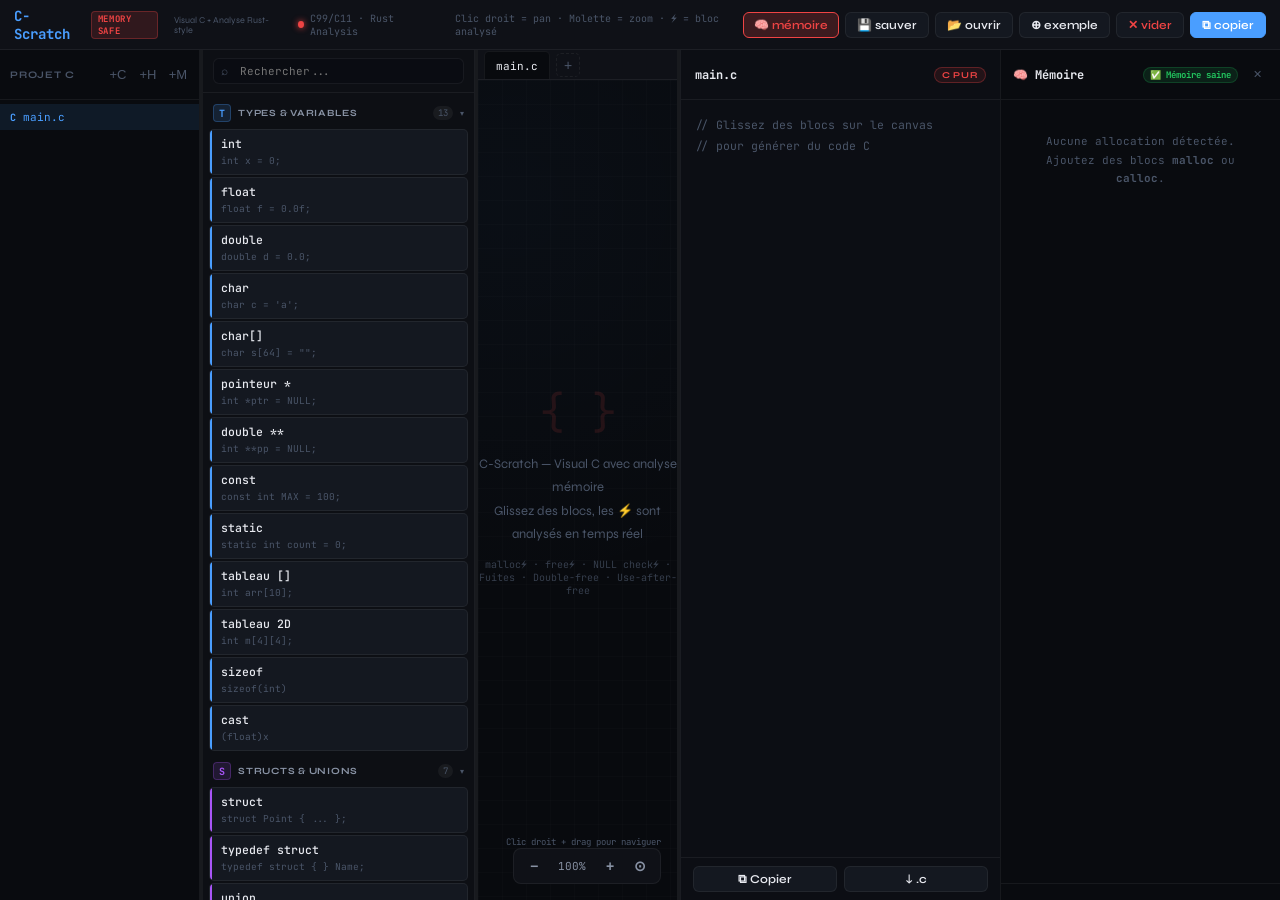
<file: plugins/cscratch/cscratch.html>
<!DOCTYPE html>
<html lang="fr">
<head>
<meta charset="UTF-8"/>
<meta name="viewport" content="width=device-width,initial-scale=1.0"/>
<title>C-Scratch — Visual C + Memory Safety</title>
<link rel="preconnect" href="https://fonts.googleapis.com"/>
<link href="https://fonts.googleapis.com/css2?family=JetBrains+Mono:ital,wght@0,300;0,400;0,500;0,700;1,400&family=Syne:wght@400;600;700;800&display=swap" rel="stylesheet"/>
<style>
/* ============================================================
   C BUILDER ENGINE — Core Styles
   Language plugins can override via their own CSS
   ============================================================ */


:root{
  --bg-deep:#0a0c10;--bg-panel:#0f1117;--bg-sidebar:#0d0f14;--bg-canvas:#080a0e;
  --bg-block:#141820;--bg-block-h:#1a1f2e;--bg-code:#0c0e14;--bg-input:#0a0c12;
  --border:rgba(255,255,255,0.06);--border-h:rgba(255,255,255,0.14);--border-focus:rgba(255,255,255,0.28);
  --text-primary:#e8eaf0;--text-secondary:#8892a4;--text-dim:#4a5568;--text-code:#c9d1e9;
  --c-types:#4a9eff;--c-structs:#a855f7;--c-funcs:#22c55e;--c-control:#f59e0b;
  --c-memory:#ef4444;--c-preproc:#06b6d4;--c-io:#84cc16;--c-ops:#f97316;
  --accent:#4a9eff;--radius:8px;--radius-lg:12px;
}
*,*::before,*::after{box-sizing:border-box;margin:0;padding:0}
html,body{height:100%;overflow:hidden}
body{font-family:'Syne',sans-serif;background:var(--bg-deep);color:var(--text-primary);font-size:14px;-webkit-font-smoothing:antialiased}
#app{display:flex;flex-direction:column;height:100vh;overflow:hidden}

/* HEADER */
#header{height:50px;background:var(--bg-panel);border-bottom:1px solid var(--border);display:flex;align-items:center;padding:0 14px;gap:10px;flex-shrink:0;z-index:100}
.logo{font-family:'JetBrains Mono',monospace;font-size:14px;font-weight:700;color:var(--c-types);display:flex;align-items:center;gap:8px}
.logo em{color:var(--text-secondary);font-style:normal;font-weight:400;font-size:11px}
#header-actions{margin-left:auto;display:flex;align-items:center;gap:6px}

/* WORKSPACE */
#workspace{display:flex;flex:1;overflow:hidden}

/* SIDEBAR */
#sidebar{width:272px;background:var(--bg-sidebar);border-right:1px solid var(--border);display:flex;flex-direction:column;overflow:hidden;flex-shrink:0;z-index:50}
#sidebar-search{padding:8px 10px;border-bottom:1px solid var(--border);flex-shrink:0}
.search-wrap{position:relative}
.search-icon{position:absolute;left:8px;top:50%;transform:translateY(-50%);color:var(--text-dim);font-size:12px;pointer-events:none}
#search-input{width:100%;background:var(--bg-input);border:1px solid var(--border);border-radius:6px;color:var(--text-primary);font-family:'JetBrains Mono',monospace;font-size:11px;padding:5px 8px 5px 26px;outline:none;transition:border-color .15s}
#search-input:focus{border-color:var(--border-focus)}
#sidebar-content{flex:1;overflow-y:auto;padding:6px 0;scrollbar-width:thin;scrollbar-color:var(--border) transparent}
.category{margin-bottom:2px}
.cat-header{display:flex;align-items:center;gap:7px;padding:5px 10px;cursor:pointer;user-select:none;transition:background .15s}
.cat-header:hover{background:rgba(255,255,255,0.03)}
.cat-icon{width:18px;height:18px;border-radius:4px;display:flex;align-items:center;justify-content:center;font-size:10px;flex-shrink:0;font-family:'JetBrains Mono',monospace;font-weight:700}
.cat-label{font-size:9.5px;font-weight:700;letter-spacing:.08em;text-transform:uppercase;color:var(--text-secondary);flex:1}
.cat-count{font-size:9px;font-family:'JetBrains Mono',monospace;color:var(--text-dim);background:rgba(255,255,255,0.05);padding:1px 5px;border-radius:10px}
.cat-chev{font-size:8px;color:var(--text-dim);transition:transform .15s}
.category.collapsed .cat-chev{transform:rotate(-90deg)}
.category-blocks{padding:2px 6px 4px;display:flex;flex-direction:column;gap:2px}
.category.collapsed .category-blocks{display:none}
.block-item{background:var(--bg-block);border:1px solid var(--border);border-radius:5px;padding:6px 9px 6px 11px;cursor:grab;transition:all .15s;position:relative;overflow:hidden}
.block-item::before{content:'';position:absolute;left:0;top:0;bottom:0;width:2px}
.block-item:hover{background:var(--bg-block-h);border-color:var(--border-h);transform:translateX(2px)}
.block-item:active{cursor:grabbing}
.bin{font-family:'JetBrains Mono',monospace;font-size:11.5px;font-weight:500;color:var(--text-primary);display:block}
.bip{font-family:'JetBrains Mono',monospace;font-size:9.5px;color:var(--text-dim);margin-top:1px;white-space:nowrap;overflow:hidden;text-overflow:ellipsis}
.block-item.is-container .bin::after{content:' ⊞';font-size:9px;color:var(--text-dim)}

/* CANVAS WRAP */
#canvas-wrap{flex:1;display:flex;flex-direction:column;overflow:hidden;min-width:0;position:relative}
#tabs-bar{display:flex;align-items:center;background:var(--bg-panel);border-bottom:1px solid var(--border);padding:0 6px;gap:2px;flex-shrink:0;overflow-x:auto;scrollbar-width:none}
#tabs-bar::-webkit-scrollbar{display:none}
.tab{display:flex;align-items:center;gap:6px;padding:7px 11px;border-radius:5px 5px 0 0;cursor:pointer;font-family:'JetBrains Mono',monospace;font-size:11px;color:var(--text-secondary);border:1px solid transparent;border-bottom:none;white-space:nowrap;transition:all .15s;position:relative;bottom:-1px}
.tab:hover{color:var(--text-primary)}
.tab.active{background:var(--bg-canvas);border-color:var(--border);border-bottom-color:var(--bg-canvas);color:var(--text-primary)}
.tab-x{width:14px;height:14px;border-radius:3px;display:flex;align-items:center;justify-content:center;font-size:10px;opacity:0;transition:opacity .15s;cursor:pointer}
.tab:hover .tab-x{opacity:.6}
.tab-x:hover{opacity:1!important;background:rgba(255,255,255,0.1)}
.tab-add{margin-left:4px;width:24px;height:24px;border-radius:5px;border:1px dashed var(--border);background:transparent;color:var(--text-dim);cursor:pointer;display:flex;align-items:center;justify-content:center;font-size:14px;transition:all .15s;flex-shrink:0}
.tab-add:hover{border-color:var(--border-h);color:var(--text-primary)}

/* CANVAS — infinite pan+zoom viewport */
#canvas{flex:1;position:relative;overflow:hidden;background:var(--bg-canvas);cursor:default;
  background-image:radial-gradient(circle at 15% 15%,rgba(74,158,255,.03) 0%,transparent 55%),
  linear-gradient(rgba(255,255,255,.013) 1px,transparent 1px),
  linear-gradient(90deg,rgba(255,255,255,.013) 1px,transparent 1px);
  background-size:auto,24px 24px,24px 24px}
#canvas.panning{cursor:grabbing}

/* The infinite world (transformed) */
#world{position:absolute;top:0;left:0;transform-origin:0 0;will-change:transform}

#canvas-empty{position:absolute;inset:0;display:flex;flex-direction:column;align-items:center;justify-content:center;gap:12px;pointer-events:none;z-index:1}
#canvas-empty.hidden{display:none}
.empty-icon{font-size:44px;opacity:.12;font-family:'JetBrains Mono',monospace}
.empty-text{font-size:13px;color:var(--text-dim);text-align:center;line-height:1.8}
.empty-hint{font-size:10px;color:var(--text-dim);font-family:'JetBrains Mono',monospace;opacity:.7;text-align:center}

/* SNAP GUIDE LINE */
#snap-guide{position:absolute;left:0;right:0;height:2px;background:var(--accent);box-shadow:0 0 8px var(--accent);opacity:0;pointer-events:none;z-index:999;transition:opacity .1s;border-radius:1px}
#snap-guide.visible{opacity:1}

/* ZOOM CONTROLS */
#zoom-controls{position:absolute;bottom:16px;right:16px;display:flex;align-items:center;gap:6px;z-index:200;background:var(--bg-panel);border:1px solid var(--border);border-radius:8px;padding:5px 8px}
.zoom-btn{width:24px;height:24px;border-radius:5px;border:none;background:transparent;color:var(--text-secondary);cursor:pointer;display:flex;align-items:center;justify-content:center;font-size:14px;transition:all .15s;font-weight:700}
.zoom-btn:hover{background:rgba(255,255,255,.08);color:var(--text-primary)}
#zoom-label{font-family:'JetBrains Mono',monospace;font-size:11px;color:var(--text-secondary);min-width:40px;text-align:center;cursor:pointer;user-select:none}
#zoom-label:hover{color:var(--text-primary)}

/* PAN HINT */
#pan-hint{position:absolute;bottom:52px;right:16px;font-family:'JetBrains Mono',monospace;font-size:9px;color:var(--text-dim);z-index:200;text-align:right;pointer-events:none}

/* CANVAS BLOCKS — scratch style with notch connectors */
.canvas-block{
  position:absolute;
  width:280px;
  background:var(--bg-block);
  border:1px solid var(--border);
  border-radius:var(--radius-lg);
  box-shadow:0 4px 24px rgba(0,0,0,.5),0 1px 0 rgba(255,255,255,.04) inset;
  cursor:move;user-select:none;
  transition:box-shadow .15s,border-color .15s,transform .08s;
  z-index:10;
}
.canvas-block:hover{border-color:var(--border-h);box-shadow:0 8px 40px rgba(0,0,0,.7);z-index:20}
.canvas-block.selected{border-color:var(--accent);box-shadow:0 0 0 1px var(--accent),0 8px 40px rgba(0,0,0,.7);z-index:30}
.canvas-block.dragging{opacity:.85;z-index:100;cursor:grabbing;transform:rotate(1.5deg) scale(1.02);transition:none}
.canvas-block.snapping{transition:top .12s cubic-bezier(0.34,1.56,0.64,1),left .12s cubic-bezier(0.34,1.56,0.64,1)}

/* Scratch-style notch at top and bottom */
.canvas-block::before{
  content:'';position:absolute;left:20px;top:-6px;
  width:30px;height:6px;
  background:var(--bg-block);
  border-left:1px solid var(--border);border-right:1px solid var(--border);border-top:1px solid var(--border);
  border-radius:4px 4px 0 0;
  z-index:2
}
.canvas-block::after{
  content:'';position:absolute;left:20px;bottom:-6px;
  width:30px;height:6px;
  background:var(--bg-block);
  border-left:1px solid var(--border);border-right:1px solid var(--border);border-bottom:1px solid var(--border);
  border-radius:0 0 4px 4px;
  z-index:2
}
.canvas-block.first-block::before{opacity:0}

/* ORDER BADGE */
.order-badge{
  position:absolute;top:-9px;left:-9px;
  width:20px;height:20px;border-radius:50%;
  background:var(--bg-panel);border:1px solid var(--border-h);
  font-family:'JetBrains Mono',monospace;font-size:9px;font-weight:700;
  color:var(--text-dim);display:flex;align-items:center;justify-content:center;z-index:5
}

/* BLOCK HEADER */
.bhead{display:flex;align-items:center;gap:7px;padding:9px 11px 7px;border-bottom:1px solid var(--border);border-radius:var(--radius-lg) var(--radius-lg) 0 0}
.bdot{width:9px;height:9px;border-radius:50%;flex-shrink:0}
.btitle{font-family:'JetBrains Mono',monospace;font-size:11px;font-weight:700;flex:1}
.bactions{display:flex;gap:2px;opacity:0;transition:opacity .15s}
.canvas-block:hover .bactions{opacity:1}
.bbtn{width:20px;height:20px;border-radius:4px;border:none;background:transparent;color:var(--text-dim);cursor:pointer;display:flex;align-items:center;justify-content:center;font-size:11px;transition:all .15s}
.bbtn:hover{background:rgba(255,255,255,.08);color:var(--text-primary)}
.bbtn.del:hover{background:rgba(239,68,68,.15);color:#ef4444}

/* BLOCK BODY */
.bbody{padding:9px 11px 10px}
.bcode{font-family:'JetBrains Mono',monospace;font-size:11px;line-height:1.7;color:var(--text-code);white-space:pre;overflow-x:auto;margin-top:6px;scrollbar-width:thin}
.bfields{display:flex;flex-direction:column;gap:4px}
.bfield{display:flex;align-items:center;gap:6px}
.bfield label{font-size:9px;font-weight:700;letter-spacing:.06em;text-transform:uppercase;color:var(--text-dim);min-width:52px;flex-shrink:0}
.bfield input{flex:1;background:var(--bg-input);border:1px solid var(--border);border-radius:4px;color:var(--text-primary);font-family:'JetBrains Mono',monospace;font-size:10px;padding:3px 6px;outline:none;transition:border-color .15s;min-width:0}
.bfield input:focus{border-color:var(--border-focus)}

/* CONTAINER ZONE */
.canvas-block.is-container .block-children{
  min-height:32px;margin:4px 8px 8px;
  border:1px dashed rgba(255,255,255,0.07);border-radius:6px;
  padding:4px;display:flex;flex-direction:column;gap:3px;
  transition:border-color .15s,background .15s
}
.canvas-block.is-container .block-children.drop-target{border-color:var(--accent);background:rgba(74,158,255,.05)}
.container-label{font-family:'JetBrains Mono',monospace;font-size:9px;color:var(--text-dim);padding:2px 8px 0;letter-spacing:.05em}

/* CHILD BLOCKS */
.child-block{background:var(--bg-block-h);border:1px solid var(--border);border-radius:6px;padding:6px 8px;position:relative;transition:border-color .15s}
.child-block:hover{border-color:var(--border-h)}
.child-block-header{display:flex;align-items:center;gap:6px;margin-bottom:4px}
.child-dot{width:7px;height:7px;border-radius:50%;flex-shrink:0}
.child-name{font-family:'JetBrains Mono',monospace;font-size:10px;font-weight:700;flex:1;color:var(--text-secondary)}
.child-actions{display:flex;gap:2px;opacity:0;transition:opacity .15s}
.child-block:hover .child-actions{opacity:1}
.child-btn{width:18px;height:18px;border-radius:3px;border:none;background:transparent;color:var(--text-dim);cursor:pointer;display:flex;align-items:center;justify-content:center;font-size:10px;transition:all .15s;padding:0}
.child-btn:hover{background:rgba(255,255,255,.1);color:var(--text-primary)}
.child-btn.eject:hover{background:rgba(250,204,21,.15);color:#facc15}
.child-btn.rem:hover{background:rgba(239,68,68,.15);color:#ef4444}
.child-fields{display:flex;flex-direction:column;gap:3px;margin-bottom:4px}
.child-field{display:flex;align-items:center;gap:5px}
.child-field label{font-size:8.5px;font-weight:700;letter-spacing:.05em;text-transform:uppercase;color:var(--text-dim);min-width:48px;flex-shrink:0}
.child-field input{flex:1;background:var(--bg-input);border:1px solid var(--border);border-radius:3px;color:var(--text-primary);font-family:'JetBrains Mono',monospace;font-size:10px;padding:2px 5px;outline:none;transition:border-color .15s;min-width:0}
.child-field input:focus{border-color:var(--border-focus)}
.child-code{font-family:'JetBrains Mono',monospace;font-size:10px;line-height:1.6;color:var(--text-dim);white-space:pre;overflow-x:auto}

/* CODE PANEL */
#code-panel{width:360px;background:var(--bg-code);border-left:1px solid var(--border);display:flex;flex-direction:column;flex-shrink:0;overflow:hidden}
#code-panel-header{height:50px;border-bottom:1px solid var(--border);padding:0 14px;display:flex;align-items:center;gap:10px;flex-shrink:0}
.cp-title{font-family:'JetBrains Mono',monospace;font-size:12px;font-weight:500;color:var(--text-secondary)}
.cp-filename{color:var(--text-primary);font-weight:700}
.cp-badge{margin-left:auto;font-size:9px;font-weight:700;letter-spacing:.1em;text-transform:uppercase;color:var(--c-funcs);background:rgba(34,197,94,.1);border:1px solid rgba(34,197,94,.2);padding:2px 7px;border-radius:10px}
#code-output{flex:1;overflow-y:auto;padding:14px;scrollbar-width:thin;scrollbar-color:var(--border) transparent}
#code-content{font-family:'JetBrains Mono',monospace;font-size:11.5px;line-height:1.85;color:var(--text-dim);white-space:pre;min-height:100%}
#code-content.has-code{color:var(--text-code)}
#code-panel-footer{border-top:1px solid var(--border);padding:8px 12px;display:flex;gap:7px;flex-shrink:0}

/* SYNTAX HIGHLIGHT */
.ck{color:#ff7eb6}.ct{color:#79c0ff}.cf{color:#d2a8ff}.cs{color:#a5d6ff}
.cn{color:#ffa657}.cc{color:#485872;font-style:italic}.cp{color:#56d364}.cm{color:#ffa657}

/* BUTTONS */
.btn{display:inline-flex;align-items:center;gap:5px;padding:5px 11px;border-radius:6px;border:1px solid var(--border);background:var(--bg-block);color:var(--text-primary);font-family:'Syne',sans-serif;font-size:12px;font-weight:600;cursor:pointer;transition:all .15s;white-space:nowrap}
.btn:hover{background:var(--bg-block-h);border-color:var(--border-h)}
.btn.primary{background:var(--accent);border-color:var(--accent);color:#fff}
.btn.primary:hover{filter:brightness(1.15)}
.btn.danger{color:#ef4444}.btn.danger:hover{background:rgba(239,68,68,.1);border-color:rgba(239,68,68,.3)}

/* RESIZER */
.resizer{width:3px;background:var(--border);cursor:col-resize;flex-shrink:0;transition:background .15s}
.resizer:hover{background:var(--accent)}

/* TOAST */
#toast-container{position:fixed;bottom:18px;left:50%;transform:translateX(-50%);z-index:9999;display:flex;flex-direction:column;gap:5px;pointer-events:none}
.toast{background:var(--bg-block);border:1px solid var(--border-h);border-radius:7px;padding:7px 13px;font-size:12px;color:var(--text-primary);box-shadow:0 8px 40px rgba(0,0,0,.7);animation:tIn .2s ease,tOut .3s ease 1.7s forwards;display:flex;align-items:center;gap:7px}
.toast.success{border-color:rgba(34,197,94,.3)}.toast.error{border-color:rgba(239,68,68,.3)}.toast.warn{border-color:rgba(245,158,11,.3)}
@keyframes tIn{from{opacity:0;transform:translateY(8px)}}
@keyframes tOut{to{opacity:0;transform:translateY(-6px)}}
@keyframes blockDrop{from{opacity:0;transform:scale(.9) translateY(-10px)}to{opacity:1;transform:scale(1) translateY(0)}}
.canvas-block{animation:blockDrop .2s cubic-bezier(0.34,1.56,0.64,1)}
.canvas-block.dragging{animation:none}
.canvas-block.snap-target{border-color:var(--accent)!important;box-shadow:0 0 0 2px var(--accent),0 0 20px rgba(74,158,255,.3)!important}
#drag-ghost{position:fixed;pointer-events:none;z-index:9999;opacity:.85;display:none}

/* FILE TREE */
#filetree{width:200px;background:#090b0f;border-right:1px solid var(--border);display:flex;flex-direction:column;overflow:hidden;flex-shrink:0;z-index:50}
#filetree-header{height:50px;border-bottom:1px solid var(--border);display:flex;align-items:center;padding:0 10px;gap:8px;flex-shrink:0}
#filetree-title{font-size:10px;font-weight:700;letter-spacing:.08em;text-transform:uppercase;color:var(--text-dim);flex:1}
.ft-btn{width:22px;height:22px;border-radius:4px;border:none;background:transparent;color:var(--text-dim);cursor:pointer;display:flex;align-items:center;justify-content:center;font-size:13px;transition:all .15s}
.ft-btn:hover{background:rgba(255,255,255,.08);color:var(--text-primary)}
#filetree-list{flex:1;overflow-y:auto;padding:4px 0}
.ft-item{display:flex;align-items:center;gap:7px;padding:5px 10px;cursor:pointer;transition:background .15s;position:relative;border-radius:0}
.ft-item:hover{background:rgba(255,255,255,.04)}
.ft-item.active{background:rgba(74,158,255,.1);color:var(--accent)}
.ft-item.active .ft-name{color:var(--accent)}
.ft-icon{font-size:12px;flex-shrink:0;font-family:'JetBrains Mono',monospace}
.ft-name{font-family:'JetBrains Mono',monospace;font-size:11px;flex:1;white-space:nowrap;overflow:hidden;text-overflow:ellipsis;color:var(--text-secondary)}
.ft-item.active .ft-name{color:var(--c-types)}
.ft-actions{display:flex;gap:1px;opacity:0;transition:opacity .15s}
.ft-item:hover .ft-actions{opacity:1}
.ft-action{width:16px;height:16px;border-radius:3px;border:none;background:transparent;color:var(--text-dim);cursor:pointer;font-size:9px;display:flex;align-items:center;justify-content:center;transition:all .15s}
.ft-action:hover{background:rgba(255,255,255,.1);color:var(--text-primary)}
.ft-action.del:hover{background:rgba(239,68,68,.15);color:#ef4444}
.ft-rename-input{background:var(--bg-input);border:1px solid var(--border-focus);border-radius:3px;color:var(--text-primary);font-family:'JetBrains Mono',monospace;font-size:11px;padding:1px 4px;width:100%;outline:none}
.ft-section{font-size:8.5px;font-weight:700;letter-spacing:.1em;text-transform:uppercase;color:var(--text-dim);padding:8px 10px 3px;margin-top:2px}
.ft-resizer{width:3px;background:var(--border);cursor:col-resize;flex-shrink:0;transition:background .15s}
.ft-resizer:hover{background:var(--accent)}

/* BLOCK ERROR BADGE */
.canvas-block.has-error .bhead{background:rgba(239,68,68,.06)}
.block-error-badge{
  position:absolute;top:-8px;right:8px;
  background:#ef4444;color:#fff;
  font-size:9px;font-weight:700;
  padding:1px 6px;border-radius:8px;
  font-family:'JetBrains Mono',monospace;
  display:none;z-index:10;cursor:help;
  white-space:nowrap;max-width:200px;overflow:hidden;text-overflow:ellipsis
}
.canvas-block.has-error .block-error-badge{display:block}
.canvas-block.has-warning .block-error-badge{display:block;background:var(--c-control)}

/* .H FILE indicator */
.tab.filetype-h .tab-dot{background:var(--c-structs)}
.tab.filetype-c .tab-dot{background:var(--c-types)}
.tab.filetype-mk .tab-dot{background:var(--c-io)}
.tab-dot{width:6px;height:6px;border-radius:50%;flex-shrink:0;margin-right:2px}
*{scrollbar-width:thin;scrollbar-color:var(--border) transparent}

/* ============================================================
   C-SCRATCH — Plugin Styles
   Memory analysis badges, panel, error states, hover links
   ============================================================ */

/* ── Canvas block analysis states ─────────────────────────────*/
.canvas-block.cs-error {
  border-color: #ef4444 !important;
  box-shadow: 0 0 0 1px #ef4444, 0 0 16px rgba(239,68,68,.25) !important;
  animation: cs-pulse-err 2s ease infinite;
}
.canvas-block.cs-warning {
  border-color: #f59e0b !important;
  box-shadow: 0 0 0 1px #f59e0b, 0 0 12px rgba(245,158,11,.2) !important;
}
.canvas-block.cs-safe {
  border-color: rgba(34,197,94,.4) !important;
}
.canvas-block.cs-linked {
  border-color: #22c55e !important;
  box-shadow: 0 0 0 2px #22c55e, 0 0 20px rgba(34,197,94,.3) !important;
}
.canvas-block.cs-highlight-pulse {
  animation: cs-highlight 0.4s ease 3;
}

@keyframes cs-pulse-err {
  0%,100% { box-shadow: 0 0 0 1px #ef4444, 0 0 8px rgba(239,68,68,.2); }
  50%     { box-shadow: 0 0 0 2px #ef4444, 0 0 20px rgba(239,68,68,.4); }
}
@keyframes cs-highlight {
  0%,100% { transform: scale(1); }
  50%     { transform: scale(1.03); }
}

/* ── Analysis badge on block ───────────────────────────────────*/
.cs-analysis-badge {
  position: absolute;
  bottom: -8px;
  left: 12px;
  right: 12px;
  background: rgba(239,68,68,.92);
  color: #fff;
  font-family: 'JetBrains Mono', monospace;
  font-size: 9px;
  font-weight: 700;
  padding: 2px 8px;
  border-radius: 0 0 6px 6px;
  white-space: nowrap;
  overflow: hidden;
  text-overflow: ellipsis;
  cursor: help;
  z-index: 5;
  letter-spacing: .02em;
}
.canvas-block.cs-warning .cs-analysis-badge {
  background: rgba(245,158,11,.92);
}
.canvas-block.cs-safe .cs-analysis-badge {
  display: none;
}

/* ── Memory Inspector Panel ────────────────────────────────────*/
#cs-memory-panel {
  width: 280px;
  background: #090b0f;
  border-left: 1px solid rgba(255,255,255,.06);
  display: flex;
  flex-direction: column;
  overflow: hidden;
  flex-shrink: 0;
  font-family: 'JetBrains Mono', monospace;
  transition: width .2s ease;
}
#cs-memory-panel.collapsed {
  width: 36px;
  overflow: hidden;
}
#cs-memory-panel.collapsed #cs-mem-body,
#cs-memory-panel.collapsed #cs-mem-footer,
#cs-memory-panel.collapsed #cs-mem-summary {
  display: none;
}
#cs-memory-panel.collapsed #cs-mem-title { display: none; }
#cs-memory-panel.collapsed #cs-mem-close {
  writing-mode: vertical-rl;
  font-size: 10px;
  padding: 12px 0;
  color: #ef4444;
}

#cs-mem-header {
  height: 50px;
  border-bottom: 1px solid rgba(255,255,255,.06);
  padding: 0 12px;
  display: flex;
  align-items: center;
  gap: 8px;
  flex-shrink: 0;
}
#cs-mem-title {
  font-size: 12px;
  font-weight: 700;
  color: #e8eaf0;
  flex: 1;
}
#cs-mem-summary {
  display: flex;
  flex-wrap: wrap;
  gap: 4px;
}
#cs-mem-close {
  width: 22px; height: 22px;
  border-radius: 4px; border: none;
  background: transparent; color: #4a5568;
  cursor: pointer; font-size: 11px;
  display: flex; align-items: center; justify-content: center;
  transition: all .15s; flex-shrink: 0;
}
#cs-mem-close:hover { background: rgba(255,255,255,.08); color: #e8eaf0; }

#cs-mem-body {
  flex: 1;
  overflow-y: auto;
  padding: 8px;
  scrollbar-width: thin;
  scrollbar-color: rgba(255,255,255,.06) transparent;
}

.cs-mem-empty {
  color: #4a5568;
  font-size: 11px;
  text-align: center;
  padding: 24px 12px;
  line-height: 1.7;
}

/* Allocation row */
.cs-alloc-row {
  border: 1px solid rgba(255,255,255,.06);
  border-radius: 8px;
  margin-bottom: 6px;
  padding: 8px 10px;
  cursor: pointer;
  transition: all .15s;
  overflow: hidden;
}
.cs-alloc-row:hover {
  border-color: rgba(255,255,255,.14);
  background: rgba(255,255,255,.02);
}
.cs-status-leak  { border-left: 3px solid #ef4444 !important; }
.cs-status-uaf   { border-left: 3px solid #ef4444 !important; background: rgba(239,68,68,.04); }
.cs-status-warn  { border-left: 3px solid #f59e0b !important; }
.cs-status-safe  { border-left: 3px solid #22c55e !important; }

.cs-alloc-header {
  display: flex;
  align-items: center;
  gap: 6px;
  margin-bottom: 4px;
}
.cs-alloc-id {
  font-size: 9px;
  font-weight: 700;
  color: #4a5568;
  background: rgba(255,255,255,.04);
  padding: 1px 5px;
  border-radius: 4px;
  flex-shrink: 0;
}
.cs-alloc-var  { font-size: 11px; font-weight: 700; color: #e8eaf0; flex: 1; }
.cs-alloc-type { font-size: 10px; color: #79c0ff; flex-shrink: 0; }
.cs-alloc-status {
  font-size: 9px;
  font-weight: 700;
  padding: 1px 6px;
  border-radius: 8px;
  flex-shrink: 0;
  letter-spacing: .04em;
}
.cs-status-safe  .cs-alloc-status { background: rgba(34,197,94,.12);  color: #22c55e; }
.cs-status-leak  .cs-alloc-status { background: rgba(239,68,68,.12);  color: #ef4444; }
.cs-status-uaf   .cs-alloc-status { background: rgba(239,68,68,.12);  color: #ef4444; }
.cs-status-warn  .cs-alloc-status { background: rgba(245,158,11,.12); color: #f59e0b; }

.cs-alloc-details  { padding-left: 4px; }
.cs-alloc-line     { font-size: 10px; color: #4a5568; line-height: 1.8; }
.cs-line-ok        { color: #22c55e; }
.cs-line-err       { color: #ef4444; }
.cs-line-warn      { color: #f59e0b; }

/* Footer issues */
#cs-mem-footer {
  border-top: 1px solid rgba(255,255,255,.06);
  padding: 8px;
  max-height: 180px;
  overflow-y: auto;
  flex-shrink: 0;
}
.cs-issues-title {
  font-size: 9px;
  font-weight: 700;
  letter-spacing: .08em;
  text-transform: uppercase;
  color: #4a5568;
  padding: 2px 4px 6px;
}
.cs-issue-item {
  font-size: 10px;
  padding: 4px 8px;
  border-radius: 4px;
  margin-bottom: 2px;
  cursor: pointer;
  line-height: 1.5;
  transition: background .12s;
}
.cs-issue-item:hover { background: rgba(255,255,255,.04); }
.cs-issue-err  { color: #ef4444; border-left: 2px solid #ef4444; padding-left: 6px; }
.cs-issue-warn { color: #f59e0b; border-left: 2px solid #f59e0b; padding-left: 6px; }

/* Summary chips */
.cs-chip {
  font-size: 9px;
  font-weight: 700;
  padding: 1px 6px;
  border-radius: 8px;
  white-space: nowrap;
}
.cs-chip-ok   { background: rgba(34,197,94,.12);  color: #22c55e; border: 1px solid rgba(34,197,94,.2); }
.cs-chip-err  { background: rgba(239,68,68,.12);  color: #ef4444; border: 1px solid rgba(239,68,68,.2); }
.cs-chip-warn { background: rgba(245,158,11,.12); color: #f59e0b; border: 1px solid rgba(245,158,11,.2); }

/* ── malloc/free alloc-id in code ──────────────────────────────*/
.cs-alloc-ref { color: #4a5568; font-style: italic; }

/* ── Toggle button in header ───────────────────────────────────*/
#btn-mem-panel {
  display: inline-flex;
  align-items: center;
  gap: 5px;
  padding: 5px 10px;
  border-radius: 6px;
  border: 1px solid rgba(239,68,68,.3);
  background: rgba(239,68,68,.08);
  color: #ef4444;
  font-family: 'Syne', sans-serif;
  font-size: 12px;
  font-weight: 600;
  cursor: pointer;
  transition: all .15s;
  white-space: nowrap;
}
#btn-mem-panel:hover {
  background: rgba(239,68,68,.15);
  border-color: rgba(239,68,68,.5);
}
#btn-mem-panel.active {
  background: rgba(239,68,68,.2);
  border-color: #ef4444;
}

/* C-Scratch overrides */
:root { --cs-red:#ef4444; --cs-green:#22c55e; }
#code-panel { width: 320px; }
.cs-logo-tag {
  font-size:9px; background:rgba(239,68,68,.15); color:#ef4444;
  border:1px solid rgba(239,68,68,.3); border-radius:4px;
  padding:1px 6px; font-weight:700; letter-spacing:.06em;
  margin-left:6px; font-family:'JetBrains Mono',monospace;
}
</style>
</head>
<body>
<div id="app">
<header id="header">
  <div class="logo">
    C-Scratch
    <span class="cs-logo-tag">MEMORY SAFE</span>
    <span style="font-size:9px;color:var(--text-dim);margin-left:8px;font-family:'Syne',sans-serif;font-weight:400">Visual C + Analyse Rust-style</span>
  </div>
  <div style="display:flex;align-items:center;gap:6px;margin-left:14px">
    <div style="width:7px;height:7px;border-radius:50%;background:#ef4444;box-shadow:0 0 6px #ef4444"></div>
    <span style="font-size:10px;color:var(--text-dim);font-family:'JetBrains Mono',monospace">C99/C11 · Rust Analysis</span>
  </div>
  <div style="margin-left:12px;font-size:10px;color:var(--text-dim);font-family:'JetBrains Mono',monospace">
    Clic droit = pan · Molette = zoom · ⚡ = bloc analysé
  </div>
  <div id="header-actions">
    <button class="btn" id="btn-save-json" title="Sauvegarder">💾 sauver</button>
    <button class="btn" id="btn-load-json" title="Ouvrir">📂 ouvrir</button>
    <input type="file" id="input-load-json" accept=".json" style="display:none"/>
    <button class="btn" id="btn-example">⊕ exemple</button>
    <button class="btn danger" id="btn-clear">✕ vider</button>
    <button class="btn primary" id="btn-copy">⧉ copier</button>
  </div>
</header>
<div id="workspace">
  <div id="filetree">
    <div id="filetree-header">
      <span id="filetree-title">Projet C</span>
      <button class="ft-btn" id="ft-new-c" title="Nouveau .c">+C</button>
      <button class="ft-btn" id="ft-new-h" title="Nouveau .h">+H</button>
      <button class="ft-btn" id="ft-new-mk" title="Makefile">+M</button>
    </div>
    <div id="filetree-list"></div>
  </div>
  <div class="ft-resizer" id="resizer-ft"></div>
  <aside id="sidebar">
    <div id="sidebar-search">
      <div class="search-wrap">
        <span class="search-icon">⌕</span>
        <input type="text" id="search-input" placeholder="Rechercher..." spellcheck="false" autocomplete="off"/>
      </div>
    </div>
    <div id="sidebar-content"></div>
  </aside>
  <div class="resizer" id="resizer-left"></div>
  <div id="canvas-wrap">
    <div id="tabs-bar"></div>
    <div id="canvas">
      <div id="world"></div>
      <div id="snap-guide"></div>
      <div id="canvas-empty">
        <div class="empty-icon" style="color:#ef4444">{ }</div>
        <div class="empty-text">C-Scratch — Visual C avec analyse mémoire<br>Glissez des blocs, les ⚡ sont analysés en temps réel</div>
        <div class="empty-hint">malloc⚡ · free⚡ · NULL check⚡ · Fuites · Double-free · Use-after-free</div>
      </div>
      <div id="zoom-controls">
        <button class="zoom-btn" id="btn-zoom-out">−</button>
        <span id="zoom-label">100%</span>
        <button class="zoom-btn" id="btn-zoom-in">+</button>
        <button class="zoom-btn" id="btn-zoom-reset">⊙</button>
      </div>
      <div id="pan-hint">Clic droit + drag pour naviguer</div>
    </div>
  </div>
  <div class="resizer" id="resizer-right"></div>
  <aside id="code-panel">
    <div id="code-panel-header">
      <span class="cp-title"><span class="cp-filename" id="code-filename">main.c</span></span>
      <span class="cp-badge" style="color:#ef4444;border-color:rgba(239,68,68,.3);background:rgba(239,68,68,.1)">C pur</span>
    </div>
    <div id="code-output"><pre id="code-content"></pre></div>
    <div id="code-panel-footer">
      <button class="btn" id="btn-copy-footer" style="flex:1;justify-content:center">⧉ Copier</button>
      <button class="btn" id="btn-download" style="flex:1;justify-content:center">↓ .c</button>
    </div>
  </aside>
</div>
</div>
<div id="drag-ghost"></div>
<div id="toast-container"></div>
<script>
// ============================================================
//  C BUILDER — Plugin API
// ============================================================

var _plugins = {};

function registerLanguage(plugin) {
  if (!plugin.id) throw new Error('Plugin must have an id');
  _plugins[plugin.id] = plugin;
  Object.keys(plugin.fileTypes || {}).forEach(function(ext) {
    _plugins['__ext__' + ext] = plugin.id;
  });
  console.log('[PluginAPI] Registered: ' + plugin.name + ' (' + plugin.id + ')');
}

function getPlugin(extKey) {
  var pluginId = _plugins['__ext__' + extKey];
  if (pluginId && _plugins[pluginId]) return _plugins[pluginId];
  var keys = Object.keys(_plugins).filter(function(k) { return k.indexOf('__ext__') !== 0; });
  return keys.length ? _plugins[keys[0]] : null;
}

function getAllPlugins() {
  return Object.keys(_plugins)
    .filter(function(k) { return k.indexOf('__ext__') !== 0; })
    .map(function(k) { return _plugins[k]; });
}

function getFileType(name) {
  if (!name) return 'c';
  if (name === 'Makefile' || name.endsWith('.mk')) return 'mk';
  var m = name.match(/\.(\w+)$/);
  return m ? m[1] : 'c';
}

function getBlocksForFile(filename) {
  var ext = getFileType(filename);
  var plugin = getPlugin(ext);
  if (!plugin) return {};
  var ft = plugin.fileTypes[ext];
  return ft ? (ft.blocks || {}) : {};
}

function getHighlighter(filename) {
  var ext = getFileType(filename);
  var plugin = getPlugin(ext);
  return plugin ? plugin.highlight : function(code) { return escH(code); };
}

function getValidator(filename) {
  var ext = getFileType(filename);
  var plugin = getPlugin(ext);
  return (plugin && plugin.validate) ? plugin.validate : null;
}


// ============================================================
//  C-SCRATCH — Visual C with Memory Safety Analysis
//  Plugin for C-Builder engine
//  
//  Vision: Pure C output + Rust-style static analysis overlay
//  ============================================================

// ── Allocation tracker (shared state) ────────────────────────
var CS_allocs = {};      // id → {blockId, varName, type, size, freed, freeBlockId}
var CS_allocCounter = 0;

function csNextAllocId() {
  CS_allocCounter++;
  return 'alloc_' + String(CS_allocCounter).padStart(3, '0');
}

function csResetAllocs() {
  CS_allocs = {};
  CS_allocCounter = 0;
}

// ── Block definitions ─────────────────────────────────────────
var CS_BLOCKS = {

  // ── VARIABLES & TYPES ──────────────────────────────────────
  types: { label:"Types & Variables", color:"#4a9eff", icon:"T", blocks:[
    {id:"cs_int",    name:"int",     preview:"int x = 0;",          tpl:"int {name} = {val};",          fields:[{id:"name",l:"Nom",d:"x"},{id:"val",l:"Valeur",d:"0"}]},
    {id:"cs_float",  name:"float",   preview:"float f = 0.0f;",     tpl:"float {name} = {val}f;",        fields:[{id:"name",l:"Nom",d:"f"},{id:"val",l:"Valeur",d:"0.0"}]},
    {id:"cs_double", name:"double",  preview:"double d = 0.0;",     tpl:"double {name} = {val};",        fields:[{id:"name",l:"Nom",d:"d"},{id:"val",l:"Valeur",d:"0.0"}]},
    {id:"cs_char",   name:"char",    preview:"char c = 'a';",       tpl:"char {name} = '{val}';",        fields:[{id:"name",l:"Nom",d:"c"},{id:"val",l:"Char",d:"a"}]},
    {id:"cs_str",    name:"char[]",  preview:"char s[64] = \"\";",  tpl:"char {name}[{sz}] = \"{val}\";",fields:[{id:"name",l:"Nom",d:"s"},{id:"sz",l:"Taille",d:"64"},{id:"val",l:"Valeur",d:""}]},
    {id:"cs_ptr",    name:"pointeur *", preview:"int *ptr = NULL;", tpl:"{type} *{name} = NULL;",        fields:[{id:"type",l:"Type",d:"int"},{id:"name",l:"Nom",d:"ptr"}]},
    {id:"cs_ptr2",   name:"double ** ", preview:"int **pp = NULL;", tpl:"{type} **{name} = NULL;",       fields:[{id:"type",l:"Type",d:"int"},{id:"name",l:"Nom",d:"pp"}]},
    {id:"cs_const",  name:"const",   preview:"const int MAX = 100;",tpl:"const {type} {name} = {val};", fields:[{id:"type",l:"Type",d:"int"},{id:"name",l:"Nom",d:"MAX"},{id:"val",l:"Valeur",d:"100"}]},
    {id:"cs_static", name:"static",  preview:"static int count = 0;",tpl:"static {type} {name} = {val};",fields:[{id:"type",l:"Type",d:"int"},{id:"name",l:"Nom",d:"count"},{id:"val",l:"Valeur",d:"0"}]},
    {id:"cs_arr",    name:"tableau []",preview:"int arr[10];",      tpl:"{type} {name}[{sz}];",          fields:[{id:"type",l:"Type",d:"int"},{id:"name",l:"Nom",d:"arr"},{id:"sz",l:"Taille",d:"10"}]},
    {id:"cs_arr2d",  name:"tableau 2D",preview:"int m[4][4];",      tpl:"{type} {name}[{r}][{c}];",     fields:[{id:"type",l:"Type",d:"int"},{id:"name",l:"Nom",d:"mat"},{id:"r",l:"Lignes",d:"4"},{id:"c",l:"Cols",d:"4"}]},
    {id:"cs_sizeof", name:"sizeof",  preview:"sizeof(int)",         tpl:"sizeof({type})",                fields:[{id:"type",l:"Type",d:"int"}]},
    {id:"cs_cast",   name:"cast",    preview:"(float)x",            tpl:"({type}){expr}",                fields:[{id:"type",l:"Type",d:"float"},{id:"expr",l:"Expr",d:"x"}]},
  ]},

  // ── STRUCTS ─────────────────────────────────────────────────
  structs: { label:"Structs & Unions", color:"#a855f7", icon:"S", blocks:[
    {id:"cs_struct",       name:"struct",          preview:"struct Point { ... };",      tpl:"struct {name} {\n    {t1} {f1};\n    {t2} {f2};\n};",           fields:[{id:"name",l:"Nom",d:"Point"},{id:"t1",l:"Type 1",d:"int"},{id:"f1",l:"Champ 1",d:"x"},{id:"t2",l:"Type 2",d:"int"},{id:"f2",l:"Champ 2",d:"y"}]},
    {id:"cs_typedef_s",    name:"typedef struct",  preview:"typedef struct { } Name;",  tpl:"typedef struct {\n    {t1} {f1};\n    {t2} {f2};\n} {name};",   fields:[{id:"name",l:"Typedef",d:"Point"},{id:"t1",l:"Type 1",d:"int"},{id:"f1",l:"Champ 1",d:"x"},{id:"t2",l:"Type 2",d:"int"},{id:"f2",l:"Champ 2",d:"y"}]},
    {id:"cs_union",        name:"union",           preview:"union Data { int i; float f; };", tpl:"union {name} {\n    {t1} {f1};\n    {t2} {f2};\n};",      fields:[{id:"name",l:"Nom",d:"Data"},{id:"t1",l:"Type 1",d:"int"},{id:"f1",l:"Champ 1",d:"i"},{id:"t2",l:"Type 2",d:"float"},{id:"f2",l:"Champ 2",d:"f"}]},
    {id:"cs_enum",         name:"enum",            preview:"enum Color { RED, GREEN };",  tpl:"enum {name} {\n    {v1},\n    {v2},\n    {v3}\n};",           fields:[{id:"name",l:"Nom",d:"Color"},{id:"v1",l:"Val 1",d:"RED"},{id:"v2",l:"Val 2",d:"GREEN"},{id:"v3",l:"Val 3",d:"BLUE"}]},
    {id:"cs_dot",          name:"accès . struct",  preview:"s.field = 0;",              tpl:"{var}.{field} = {val};",                                         fields:[{id:"var",l:"Variable",d:"s"},{id:"field",l:"Champ",d:"x"},{id:"val",l:"Valeur",d:"0"}]},
    {id:"cs_arrow",        name:"accès -> pointeur",preview:"p->field = 0;",            tpl:"{ptr}->{field} = {val};",                                        fields:[{id:"ptr",l:"Pointeur",d:"p"},{id:"field",l:"Champ",d:"x"},{id:"val",l:"Valeur",d:"0"}]},
    {id:"cs_bitfield",     name:"bit fields",      preview:"unsigned int flag : 1;",    tpl:"struct {name} {\n    unsigned int {f1} : {b1};\n    unsigned int {f2} : {b2};\n};", fields:[{id:"name",l:"Struct",d:"Flags"},{id:"f1",l:"Champ 1",d:"active"},{id:"b1",l:"Bits 1",d:"1"},{id:"f2",l:"Champ 2",d:"mode"},{id:"b2",l:"Bits 2",d:"3"}]},
  ]},

  // ── MEMORY (avec tracking) ──────────────────────────────────
  memory: { label:"Mémoire ⚡ (analysée)", color:"#ef4444", icon:"M", blocks:[
    {
      id:"cs_malloc", name:"malloc ⚡", preview:"T *p = malloc(n * sizeof(T));",
      tpl:"{type} *{name} = ({type} *)malloc({n} * sizeof({type})); /* {_aid} */",
      fields:[{id:"type",l:"Type",d:"int"},{id:"name",l:"Pointeur",d:"ptr"},{id:"n",l:"Nombre",d:"n"}],
      _isMalloc: true,
    },
    {
      id:"cs_calloc", name:"calloc ⚡", preview:"T *p = calloc(n, sizeof(T));",
      tpl:"{type} *{name} = ({type} *)calloc({n}, sizeof({type})); /* {_aid} */",
      fields:[{id:"type",l:"Type",d:"int"},{id:"name",l:"Pointeur",d:"ptr"},{id:"n",l:"Nombre",d:"n"}],
      _isMalloc: true,
    },
    {
      id:"cs_realloc", name:"realloc ⚡", preview:"p = realloc(p, n * sizeof(T));",
      tpl:"{name} = ({type} *)realloc({name}, {n} * sizeof({type})); /* realloc {_aid} */",
      fields:[{id:"type",l:"Type",d:"int"},{id:"name",l:"Pointeur",d:"ptr"},{id:"n",l:"Nouveau n",d:"new_n"}],
      _isRealloc: true,
    },
    {
      id:"cs_free", name:"free ⚡", preview:"free(ptr); ptr = NULL;",
      tpl:"free({name}); /* free {_aid} */\n{name} = NULL;",
      fields:[{id:"name",l:"Pointeur",d:"ptr"}],
      _isFree: true,
    },
    {
      id:"cs_null_check", name:"NULL check ⚡", preview:"if (ptr == NULL) { exit(1); }",
      isContainer:true,
      tpl:"if ({ptr} == NULL) {",tplClose:"}",
      fields:[{id:"ptr",l:"Pointeur",d:"ptr"}],
      _isNullCheck: true,
    },
    {id:"cs_memcpy", name:"memcpy",   preview:"memcpy(dst, src, n*sizeof(T));",tpl:"memcpy({dst}, {src}, {n} * sizeof({type}));",fields:[{id:"dst",l:"Dest",d:"dst"},{id:"src",l:"Src",d:"src"},{id:"n",l:"Nombre",d:"n"},{id:"type",l:"Type",d:"int"}]},
    {id:"cs_memset", name:"memset",   preview:"memset(ptr, 0, n*sizeof(T));",  tpl:"memset({ptr}, {val}, {n} * sizeof({type}));",fields:[{id:"ptr",l:"Pointeur",d:"ptr"},{id:"val",l:"Valeur",d:"0"},{id:"n",l:"Nombre",d:"n"},{id:"type",l:"Type",d:"int"}]},
    {id:"cs_memmove",name:"memmove",  preview:"memmove(dst, src, n);",         tpl:"memmove({dst}, {src}, {n});",fields:[{id:"dst",l:"Dest",d:"dst"},{id:"src",l:"Src",d:"src"},{id:"n",l:"Bytes",d:"n"}]},
    {id:"cs_deref",  name:"déréf *",  preview:"*ptr = 42;",                    tpl:"*{ptr} = {val};",            fields:[{id:"ptr",l:"Pointeur",d:"ptr"},{id:"val",l:"Valeur",d:"42"}]},
    {id:"cs_addr",   name:"adresse &",preview:"int *p = &x;",                  tpl:"{type} *{name} = &{var};",   fields:[{id:"type",l:"Type",d:"int"},{id:"name",l:"Pointeur",d:"p"},{id:"var",l:"Variable",d:"x"}]},
  ]},

  // ── CONTROL FLOW ────────────────────────────────────────────
  control: { label:"Contrôle ⊞", color:"#f59e0b", icon:"⬦", blocks:[
    {id:"cs_for",      name:"for (...)  { }",      preview:"for (int i=0; i<n; i++)", isContainer:true, tpl:"for ({type} {var} = {start}; {var} < {end}; {var}++) {",tplClose:"}", fields:[{id:"type",l:"Type",d:"int"},{id:"var",l:"Variable",d:"i"},{id:"start",l:"Début",d:"0"},{id:"end",l:"Fin",d:"n"}]},
    {id:"cs_while",    name:"while (...)  { }",    preview:"while (cond) { ... }",    isContainer:true, tpl:"while ({cond}) {",tplClose:"}",               fields:[{id:"cond",l:"Condition",d:"!done"}]},
    {id:"cs_do_while", name:"do { } while (...)",  preview:"do { } while (cond);",    isContainer:true, tpl:"do {",tplClose:"} while ({cond});",             fields:[{id:"cond",l:"Condition",d:"x > 0"}]},
    {id:"cs_if",       name:"if (...)  { }",       preview:"if (cond) { ... }",       isContainer:true, tpl:"if ({cond}) {",tplClose:"}",                   fields:[{id:"cond",l:"Condition",d:"x > 0"}]},
    {id:"cs_if_else",  name:"if / else",            preview:"if (cond) { } else { }",  isContainer:true, tpl:"if ({cond}) {",tplClose:"} else {\n    // ...\n}",fields:[{id:"cond",l:"Condition",d:"x > 0"}]},
    {id:"cs_if_elif",  name:"if / else if / else", preview:"if ... else if ...",       isContainer:true, tpl:"if ({c1}) {",tplClose:"} else if ({c2}) {\n    // ...\n} else {\n    // ...\n}",fields:[{id:"c1",l:"Cond 1",d:"x > 0"},{id:"c2",l:"Cond 2",d:"x == 0"}]},
    {id:"cs_switch",   name:"switch / case",        preview:"switch (x) { case ... }",  isContainer:true, tpl:"switch ({var}) {",tplClose:"}",               fields:[{id:"var",l:"Variable",d:"x"}]},
    {id:"cs_case",     name:"case:",                preview:"case N: ... break;",       tpl:"    case {val}:\n        // action\n        break;",             fields:[{id:"val",l:"Valeur",d:"1"}]},
    {id:"cs_default",  name:"default:",             preview:"default: ... break;",      tpl:"    default:\n        // action\n        break;",                fields:[]},
    {id:"cs_return",   name:"return",               preview:"return val;",              tpl:"return {val};",                                                   fields:[{id:"val",l:"Valeur",d:"0"}]},
    {id:"cs_break",    name:"break",                preview:"break;",                   tpl:"break;",                                                          fields:[]},
    {id:"cs_continue", name:"continue",             preview:"continue;",                tpl:"continue;",                                                       fields:[]},
    {id:"cs_goto",     name:"goto",                 preview:"goto label;",              tpl:"goto {label};",                                                   fields:[{id:"label",l:"Label",d:"end"}]},
    {id:"cs_label",    name:"label:",               preview:"end:",                     tpl:"{label}:",                                                        fields:[{id:"label",l:"Label",d:"end"}]},
  ]},

  // ── FUNCTIONS ───────────────────────────────────────────────
  functions: { label:"Fonctions", color:"#22c55e", icon:"ƒ", blocks:[
    {id:"cs_func",      name:"fonction { }",    preview:"int fn(int a, int b) { }",   isContainer:true, tpl:"{ret} {name}({params}) {",tplClose:"}",fields:[{id:"ret",l:"Retour",d:"int"},{id:"name",l:"Nom",d:"process"},{id:"params",l:"Params",d:"int a, int b"}]},
    {id:"cs_func_void", name:"void fn { }",     preview:"void fn(int x) { }",         isContainer:true, tpl:"void {name}({params}) {",tplClose:"}",  fields:[{id:"name",l:"Nom",d:"print_val"},{id:"params",l:"Params",d:"int x"}]},
    {id:"cs_main",      name:"main { }",        preview:"int main(int argc, ...) { }",isContainer:true, tpl:"int main(int argc, char *argv[]) {",tplClose:"    return 0;\n}",fields:[]},
    {id:"cs_proto",     name:"prototype",       preview:"int fn(int a, int b);",      tpl:"{ret} {name}({params});",fields:[{id:"ret",l:"Retour",d:"int"},{id:"name",l:"Nom",d:"fn"},{id:"params",l:"Params",d:"int a, int b"}]},
    {id:"cs_func_ptr",  name:"pointeur fn",     preview:"int (*fp)(int, int);",       tpl:"{ret} (*{name})({params});",fields:[{id:"ret",l:"Retour",d:"int"},{id:"name",l:"Nom",d:"fp"},{id:"params",l:"Params",d:"int, int"}]},
    {id:"cs_inline",    name:"static inline",   preview:"static inline int sq(x) { }",tpl:"static inline {ret} {name}({params}) {\n    return {body};\n}",fields:[{id:"ret",l:"Retour",d:"int"},{id:"name",l:"Nom",d:"sq"},{id:"params",l:"Params",d:"int x"},{id:"body",l:"Corps",d:"x * x"}]},
    {id:"cs_recursive", name:"récursion",       preview:"int fact(int n) { ... }",    tpl:"{ret} {name}({ptype} {param}) {\n    if ({param} <= {base}) return {bval};\n    return {param} * {name}({param} - 1);\n}",fields:[{id:"ret",l:"Retour",d:"int"},{id:"name",l:"Nom",d:"fact"},{id:"ptype",l:"Type",d:"int"},{id:"param",l:"Param",d:"n"},{id:"base",l:"Base",d:"1"},{id:"bval",l:"Val base",d:"1"}]},
    {id:"cs_call",      name:"appel fn",        preview:"result = fn(a, b);",         tpl:"{res} = {name}({args});",fields:[{id:"res",l:"Résultat",d:"result"},{id:"name",l:"Fonction",d:"fn"},{id:"args",l:"Arguments",d:"a, b"}]},
    {id:"cs_variadic",  name:"variadic fn",     preview:"void fn(int n, ...)",        tpl:"#include <stdarg.h>\nvoid {name}(int {count}, ...) {\n    va_list args;\n    va_start(args, {count});\n    // va_arg(args, type)\n    va_end(args);\n}",fields:[{id:"name",l:"Nom",d:"print_n"},{id:"count",l:"Count param",d:"n"}]},
  ]},

  // ── PREPROCESSOR ────────────────────────────────────────────
  preprocessor: { label:"Préprocesseur", color:"#06b6d4", icon:"#", blocks:[
    {id:"cs_inc_sys",  name:"#include <...>",   preview:"#include <stdio.h>",          tpl:"#include <{h}>",         fields:[{id:"h",l:"Header",d:"stdio.h"}]},
    {id:"cs_inc_loc",  name:'#include "..."',   preview:'#include "myfile.h"',         tpl:'#include "{h}"',         fields:[{id:"h",l:"Fichier",d:"myfile.h"}]},
    {id:"cs_define",   name:"#define const",    preview:"#define MAX 100",             tpl:"#define {name} {val}",   fields:[{id:"name",l:"Nom",d:"MAX"},{id:"val",l:"Valeur",d:"100"}]},
    {id:"cs_macro",    name:"#define macro",    preview:"#define MAX(a,b) ...",        tpl:"#define {name}({p1},{p2}) (({p1})>({p2})?({p1}):({p2}))", fields:[{id:"name",l:"Nom",d:"MAX"},{id:"p1",l:"Param 1",d:"a"},{id:"p2",l:"Param 2",d:"b"}]},
    {id:"cs_ifdef",    name:"#ifdef / #endif",  preview:"#ifdef DEBUG ... #endif",     tpl:"#ifdef {macro}\n    // actif\n#else\n    // sinon\n#endif",fields:[{id:"macro",l:"Macro",d:"DEBUG"}]},
    {id:"cs_ifndef",   name:"#ifndef guard",    preview:"#ifndef X_H ... #endif",      tpl:"#ifndef {guard}\n#define {guard}\n\n// contenu\n\n#endif /* {guard} */",fields:[{id:"guard",l:"Guard",d:"MYHEADER_H"}]},
    {id:"cs_pragma",   name:"#pragma once",     preview:"#pragma once  (fichier .h)",  tpl:"#pragma once",           fields:[]},
    {id:"cs_undef",    name:"#undef",           preview:"#undef MACRO",               tpl:"#undef {name}",          fields:[{id:"name",l:"Nom",d:"MACRO"}]},
    {id:"cs_error_pp", name:"#error",           preview:'#error "message"',           tpl:'#error "{msg}"',         fields:[{id:"msg",l:"Message",d:"Unsupported platform"}]},
  ]},

  // ── I/O ─────────────────────────────────────────────────────
  io: { label:"Entrées / Sorties", color:"#84cc16", icon:"⇄", blocks:[
    {id:"cs_printf_i",  name:"printf int",    preview:'printf("%d\\n", x);',          tpl:'printf("{fmt}\\n", {var});',fields:[{id:"fmt",l:"Format",d:"%d"},{id:"var",l:"Variable",d:"x"}]},
    {id:"cs_printf_s",  name:"printf string", preview:'printf("%s\\n", str);',        tpl:'printf("%s\\n", {var});',   fields:[{id:"var",l:"Variable",d:"str"}]},
    {id:"cs_printf_f",  name:"printf float",  preview:'printf("%.2f\\n", f);',        tpl:'printf("{fmt}\\n", {var});',fields:[{id:"fmt",l:"Format",d:"%.2f"},{id:"var",l:"Variable",d:"f"}]},
    {id:"cs_scanf",     name:"scanf",         preview:'scanf("%d", &x);',             tpl:'scanf("{fmt}", &{var});',   fields:[{id:"fmt",l:"Format",d:"%d"},{id:"var",l:"Variable",d:"x"}]},
    {id:"cs_fopen",     name:"fopen",         preview:'FILE *f = fopen("f","r");',    tpl:'FILE *{var} = fopen("{file}", "{mode}");',fields:[{id:"var",l:"Variable",d:"f"},{id:"file",l:"Fichier",d:"file.txt"},{id:"mode",l:"Mode",d:"r"}]},
    {id:"cs_fclose",    name:"fclose",        preview:"fclose(f);",                   tpl:"fclose({var});",             fields:[{id:"var",l:"Fichier",d:"f"}]},
    {id:"cs_fprintf",   name:"fprintf",       preview:'fprintf(f, "%d\\n", x);',      tpl:'fprintf({file}, "{fmt}\\n", {var});',fields:[{id:"file",l:"Fichier",d:"f"},{id:"fmt",l:"Format",d:"%d"},{id:"var",l:"Variable",d:"x"}]},
    {id:"cs_fgets",     name:"fgets",         preview:"fgets(buf, sizeof(buf), f);",  tpl:"fgets({buf}, sizeof({buf}), {file});",fields:[{id:"buf",l:"Buffer",d:"buf"},{id:"file",l:"Fichier",d:"f"}]},
    {id:"cs_perror",    name:"perror",        preview:'perror("erreur");',             tpl:'perror("{msg}");',           fields:[{id:"msg",l:"Message",d:"erreur"}]},
    {id:"cs_putchar",   name:"putchar",       preview:"putchar('\\n');",               tpl:"putchar({c});",              fields:[{id:"c",l:"Char",d:"'\\n'"}]},
  ]},

  // ── OPERATORS ───────────────────────────────────────────────
  operators: { label:"Opérateurs", color:"#f97316", icon:"∑", blocks:[
    {id:"cs_ternary",   name:"ternaire ? :", preview:"x > 0 ? x : -x",  tpl:"{cond} ? {vt} : {vf}",fields:[{id:"cond",l:"Condition",d:"x > 0"},{id:"vt",l:"Si vrai",d:"x"},{id:"vf",l:"Si faux",d:"-x"}]},
    {id:"cs_bitand",    name:"AND &",        preview:"r = a & b;",       tpl:"{r} = {a} & {b};",    fields:[{id:"r",l:"Résultat",d:"r"},{id:"a",l:"A",d:"a"},{id:"b",l:"B",d:"b"}]},
    {id:"cs_bitor",     name:"OR |",         preview:"r = a | b;",       tpl:"{r} = {a} | {b};",    fields:[{id:"r",l:"Résultat",d:"r"},{id:"a",l:"A",d:"a"},{id:"b",l:"B",d:"b"}]},
    {id:"cs_bitxor",    name:"XOR ^",        preview:"r = a ^ b;",       tpl:"{r} = {a} ^ {b};",    fields:[{id:"r",l:"Résultat",d:"r"},{id:"a",l:"A",d:"a"},{id:"b",l:"B",d:"b"}]},
    {id:"cs_bitnot",    name:"NOT ~",        preview:"r = ~a;",          tpl:"{r} = ~{a};",          fields:[{id:"r",l:"Résultat",d:"r"},{id:"a",l:"A",d:"a"}]},
    {id:"cs_shl",       name:"shift <<",     preview:"r = x << 2;",      tpl:"{r} = {v} << {n};",   fields:[{id:"r",l:"Résultat",d:"r"},{id:"v",l:"Valeur",d:"x"},{id:"n",l:"Bits",d:"2"}]},
    {id:"cs_shr",       name:"shift >>",     preview:"r = x >> 2;",      tpl:"{r} = {v} >> {n};",   fields:[{id:"r",l:"Résultat",d:"r"},{id:"v",l:"Valeur",d:"x"},{id:"n",l:"Bits",d:"2"}]},
    {id:"cs_assign_op", name:"affectation",  preview:"x += 1;",          tpl:"{var} {op} {val};",   fields:[{id:"var",l:"Variable",d:"x"},{id:"op",l:"Op",d:"+="},{id:"val",l:"Valeur",d:"1"}]},
    {id:"cs_comment",   name:"// commentaire",preview:"// texte",        tpl:"// {text}",            fields:[{id:"text",l:"Texte",d:"commentaire"}]},
    {id:"cs_block_cmt", name:"/* bloc */",   preview:"/* texte */",      tpl:"/* {text} */",         fields:[{id:"text",l:"Texte",d:"description"}]},
    {id:"cs_section",   name:"=== section ===",preview:"/* === SEC === */",tpl:"/* ============ {text} ============ */",fields:[{id:"text",l:"Titre",d:"SECTION"}]},
  ]},
};


// ============================================================
//  C-SCRATCH — Static Analyzer
//  Rust-style memory safety checks on the block graph
// ============================================================

var CSAnalyzer = (function() {

  // ── Helpers ─────────────────────────────────────────────────
  function getFieldVal(block, fieldId) {
    if (block.fields && block.fields[fieldId] !== undefined) return block.fields[fieldId];
    var fd = (block.fieldDefs || []).find(function(f){ return f.id === fieldId; });
    return fd ? fd.d : '';
  }

  function isMemoryBlock(block, kind) {
    var def = block.blockDefId || '';
    if (kind === 'malloc')   return def === 'cs_malloc'  || def === 'cs_calloc';
    if (kind === 'realloc')  return def === 'cs_realloc';
    if (kind === 'free')     return def === 'cs_free';
    if (kind === 'nullcheck')return def === 'cs_null_check';
    return false;
  }

  function getVarName(block) {
    return getFieldVal(block, 'name') || getFieldVal(block, 'ptr') || '';
  }

  // ── Main analysis function ───────────────────────────────────
  // Takes ordered blocks array, returns analysis result
  function analyze(blocks) {
    var result = {
      allocations: [],   // list of {blockId, varName, type, allocId, freed, freeBlockId, nullChecked, usedAfterFree}
      errors:      [],   // {type, message, blockId, relatedBlockId}
      warnings:    [],
    };

    if (!blocks || !blocks.length) return result;

    // Pass 1: collect all malloc/calloc
    var allocMap = {};  // varName → allocation info
    blocks.forEach(function(block, idx) {
      if (isMemoryBlock(block, 'malloc')) {
        var varName = getVarName(block);
        var type    = getFieldVal(block, 'type');
        var n       = getFieldVal(block, 'n');
        var allocId = block._allocId || ('alloc_' + String(idx + 1).padStart(3, '0'));
        block._allocId = allocId;  // stamp the block
        var info = {
          blockId:      block.id,
          blockIdx:     idx,
          varName:      varName,
          type:         type,
          n:            n,
          allocId:      allocId,
          freed:        false,
          freeBlockId:  null,
          freeBlockIdx: null,
          nullChecked:  false,
          usedAfterFree: false,
        };
        allocMap[varName] = info;
        result.allocations.push(info);
      }
    });

    // Pass 2: scan for free, null-check, use-after-free
    var freedVars = {};  // varName → {blockIdx, blockId}

    blocks.forEach(function(block, idx) {
      if (isMemoryBlock(block, 'free')) {
        var varName = getVarName(block);
        if (allocMap[varName]) {
          // Check double-free
          if (allocMap[varName].freed) {
            result.errors.push({
              type:           'DOUBLE_FREE',
              message:        '⛔ Double free: "' + varName + '" déjà libéré au bloc #' + (allocMap[varName].freeBlockIdx + 1),
              blockId:        block.id,
              relatedBlockId: allocMap[varName].freeBlockId,
              severity:       'error',
            });
          } else {
            allocMap[varName].freed        = true;
            allocMap[varName].freeBlockId  = block.id;
            allocMap[varName].freeBlockIdx = idx;
            freedVars[varName] = { blockIdx: idx, blockId: block.id };
          }
        } else {
          // Freeing unknown pointer (not tracked — could be parameter)
          result.warnings.push({
            type:     'FREE_UNKNOWN',
            message:  '⚠ free("' + varName + '") — pointeur non alloué dans ce contexte',
            blockId:  block.id,
            severity: 'warning',
          });
        }
      }

      if (isMemoryBlock(block, 'nullcheck')) {
        var varName = getFieldVal(block, 'ptr');
        if (allocMap[varName]) {
          allocMap[varName].nullChecked = true;
        }
      }

      // Use-after-free: any block that uses a varName after it was freed
      if (!isMemoryBlock(block, 'free') && !isMemoryBlock(block, 'malloc')) {
        Object.keys(freedVars).forEach(function(varName) {
          var freeInfo = freedVars[varName];
          if (idx > freeInfo.blockIdx) {
            // Check if this block references varName in any field
            var code = '';
            (block.fieldDefs || []).forEach(function(fd) {
              code += ' ' + (block.fields[fd.id] || fd.d);
            });
            (block.children || []).forEach(function(ch) {
              (ch.fieldDefs || []).forEach(function(fd) {
                code += ' ' + (ch.fields[fd.id] || fd.d);
              });
            });
            // Also check generated code template
            code += ' ' + (block.tpl || '');

            var regex = new RegExp('\\b' + varName.replace(/[.*+?^${}()|[\]\\]/g, '\\$&') + '\\b');
            if (regex.test(code)) {
              if (!allocMap[varName].usedAfterFree) {
                allocMap[varName].usedAfterFree = true;
                result.errors.push({
                  type:           'USE_AFTER_FREE',
                  message:        '⛔ Use-after-free: "' + varName + '" utilisé après free()',
                  blockId:        block.id,
                  relatedBlockId: freeInfo.blockId,
                  severity:       'error',
                });
              }
            }
          }
        });
      }
    });

    // Pass 3: check for leaks and missing null-checks
    result.allocations.forEach(function(alloc) {
      if (!alloc.freed) {
        result.errors.push({
          type:     'MEMORY_LEAK',
          message:  '🔴 Fuite mémoire: "' + alloc.varName + '" (' + alloc.allocId + ') jamais libéré',
          blockId:  alloc.blockId,
          severity: 'error',
        });
      }
      if (!alloc.nullChecked) {
        result.warnings.push({
          type:     'NULL_DEREF',
          message:  '⚠ "' + alloc.varName + '" : pas de vérification NULL après malloc',
          blockId:  alloc.blockId,
          severity: 'warning',
        });
      }
    });

    return result;
  }

  // ── Apply analysis results to canvas blocks ──────────────────
  function applyToCanvas(analysisResult, worldEl) {
    if (!worldEl) return;

    // Clear all previous analysis markers
    worldEl.querySelectorAll('.canvas-block').forEach(function(el) {
      el.classList.remove('cs-error', 'cs-warning', 'cs-leak', 'cs-safe');
      var badge = el.querySelector('.cs-analysis-badge');
      if (badge) badge.remove();
    });

    var blockMessages = {};  // blockId → {errors:[], warnings:[]}

    function addMsg(blockId, msg, severity) {
      if (!blockMessages[blockId]) blockMessages[blockId] = { errors: [], warnings: [] };
      if (severity === 'error')   blockMessages[blockId].errors.push(msg);
      else                        blockMessages[blockId].warnings.push(msg);
    }

    (analysisResult.errors || []).forEach(function(e) {
      addMsg(e.blockId, e.message, 'error');
    });
    (analysisResult.warnings || []).forEach(function(w) {
      addMsg(w.blockId, w.message, 'warning');
    });

    // Mark safe mallocs
    (analysisResult.allocations || []).forEach(function(alloc) {
      if (alloc.freed && alloc.nullChecked && !alloc.usedAfterFree) {
        var el = worldEl.querySelector('.canvas-block[data-bid="' + alloc.blockId + '"]');
        if (el) el.classList.add('cs-safe');
      }
    });

    // Apply error/warning badges
    Object.keys(blockMessages).forEach(function(blockId) {
      var el = worldEl.querySelector('.canvas-block[data-bid="' + blockId + '"]');
      if (!el) return;
      var msgs = blockMessages[blockId];
      if (msgs.errors.length)   el.classList.add('cs-error');
      if (msgs.warnings.length && !msgs.errors.length) el.classList.add('cs-warning');

      var badge = document.createElement('div');
      badge.className = 'cs-analysis-badge';
      var allMsgs = msgs.errors.concat(msgs.warnings);
      badge.textContent = allMsgs[0];
      badge.title = allMsgs.join('\n');
      el.appendChild(badge);
    });
  }

  // ── Hover links: malloc ↔ free ───────────────────────────────
  var _svgOverlay = null;

  function initSVGOverlay(canvasEl) {
    if (_svgOverlay) return;
    _svgOverlay = document.createElementNS('http://www.w3.org/2000/svg', 'svg');
    _svgOverlay.style.cssText = 'position:absolute;inset:0;pointer-events:none;z-index:500;overflow:visible';
    canvasEl.appendChild(_svgOverlay);
  }

  function clearLinks() {
    if (_svgOverlay) _svgOverlay.innerHTML = '';
  }

  function drawLink(fromEl, toEl, color) {
    if (!_svgOverlay || !fromEl || !toEl) return;
    var fr = fromEl.getBoundingClientRect();
    var tr = toEl.getBoundingClientRect();
    var cr = _svgOverlay.parentElement.getBoundingClientRect();
    var x1 = fr.left + fr.width / 2 - cr.left;
    var y1 = fr.bottom - cr.top;
    var x2 = tr.left + tr.width / 2 - cr.left;
    var y2 = tr.top - cr.top;
    var mid = (y1 + y2) / 2;

    var path = document.createElementNS('http://www.w3.org/2000/svg', 'path');
    path.setAttribute('d', 'M' + x1 + ',' + y1 + ' C' + x1 + ',' + mid + ' ' + x2 + ',' + mid + ' ' + x2 + ',' + y2);
    path.setAttribute('stroke', color || '#ef4444');
    path.setAttribute('stroke-width', '2');
    path.setAttribute('fill', 'none');
    path.setAttribute('stroke-dasharray', '6,3');
    path.setAttribute('opacity', '0.8');
    _svgOverlay.appendChild(path);

    // Arrow head
    var dx = x2 - x1, dy = y2 - mid;
    var len = Math.sqrt(dx*dx + dy*dy) || 1;
    var arr = document.createElementNS('http://www.w3.org/2000/svg', 'polygon');
    arr.setAttribute('points', x2 + ',' + y2 + ' ' + (x2-6) + ',' + (y2-10) + ' ' + (x2+6) + ',' + (y2-10));
    arr.setAttribute('fill', color || '#ef4444');
    arr.setAttribute('opacity', '0.8');
    _svgOverlay.appendChild(arr);
  }

  function setupHoverLinks(analysisResult, worldEl, canvasEl) {
    initSVGOverlay(canvasEl);

    // Build map: blockId → its alloc/free partner blockId
    var linkMap = {};
    (analysisResult.allocations || []).forEach(function(alloc) {
      if (alloc.freeBlockId) {
        linkMap[alloc.blockId]      = { partner: alloc.freeBlockId,  color: alloc.freed && !alloc.usedAfterFree ? '#22c55e' : '#ef4444' };
        linkMap[alloc.freeBlockId]  = { partner: alloc.blockId,      color: alloc.freed && !alloc.usedAfterFree ? '#22c55e' : '#ef4444' };
      }
    });

    worldEl.querySelectorAll('.canvas-block').forEach(function(el) {
      var bid = el.dataset.bid;
      if (!linkMap[bid]) return;

      el.addEventListener('mouseenter', function() {
        clearLinks();
        var partner = worldEl.querySelector('.canvas-block[data-bid="' + linkMap[bid].partner + '"]');
        if (partner) {
          drawLink(el, partner, linkMap[bid].color);
          partner.classList.add('cs-linked');
        }
      });
      el.addEventListener('mouseleave', function() {
        clearLinks();
        var partner = worldEl.querySelector('.canvas-block[data-bid="' + linkMap[bid].partner + '"]');
        if (partner) partner.classList.remove('cs-linked');
      });
    });
  }

  return {
    analyze:        analyze,
    applyToCanvas:  applyToCanvas,
    setupHoverLinks:setupHoverLinks,
    clearLinks:     clearLinks,
  };
})();


// ============================================================
//  C-SCRATCH — Memory Inspector Panel
//  Interactive panel showing all allocations and their status
// ============================================================

var CSMemoryPanel = (function() {

  var _panelEl = null;
  var _lastResult = null;

  // ── Create panel DOM ─────────────────────────────────────────
  function createPanel() {
    var panel = document.createElement('div');
    panel.id = 'cs-memory-panel';
    panel.innerHTML =
      '<div id="cs-mem-header">' +
        '<span id="cs-mem-title">🧠 Mémoire</span>' +
        '<div id="cs-mem-summary"></div>' +
        '<button id="cs-mem-close" title="Fermer">✕</button>' +
      '</div>' +
      '<div id="cs-mem-body"></div>' +
      '<div id="cs-mem-footer"></div>';

    panel.querySelector('#cs-mem-close').addEventListener('click', function() {
      panel.classList.toggle('collapsed');
    });

    return panel;
  }

  // ── Render allocation list ───────────────────────────────────
  function render(analysisResult) {
    _lastResult = analysisResult;
    if (!_panelEl) return;

    var body    = _panelEl.querySelector('#cs-mem-body');
    var summary = _panelEl.querySelector('#cs-mem-summary');
    var footer  = _panelEl.querySelector('#cs-mem-footer');

    var allocs   = analysisResult.allocations || [];
    var errors   = analysisResult.errors      || [];
    var warnings = analysisResult.warnings    || [];

    var leaks      = errors.filter(function(e){ return e.type === 'MEMORY_LEAK'; }).length;
    var doubleFree = errors.filter(function(e){ return e.type === 'DOUBLE_FREE'; }).length;
    var uaf        = errors.filter(function(e){ return e.type === 'USE_AFTER_FREE'; }).length;
    var nullWarn   = warnings.filter(function(w){ return w.type === 'NULL_DEREF'; }).length;

    // Summary chips
    summary.innerHTML =
      (leaks      ? '<span class="cs-chip cs-chip-err">🔴 ' + leaks      + ' fuite'+(leaks>1?'s':'')+'</span>' : '') +
      (doubleFree ? '<span class="cs-chip cs-chip-err">⛔ ' + doubleFree + ' double-free</span>' : '') +
      (uaf        ? '<span class="cs-chip cs-chip-err">⛔ ' + uaf        + ' use-after-free</span>' : '') +
      (nullWarn   ? '<span class="cs-chip cs-chip-warn">⚠ ' + nullWarn  + ' null-check manquant</span>' : '') +
      (!leaks && !doubleFree && !uaf ? '<span class="cs-chip cs-chip-ok">✅ Mémoire saine</span>' : '');

    // Allocation rows
    if (!allocs.length) {
      body.innerHTML = '<div class="cs-mem-empty">Aucune allocation détectée.<br>Ajoutez des blocs <strong>malloc</strong> ou <strong>calloc</strong>.</div>';
    } else {
      body.innerHTML = '';
      allocs.forEach(function(alloc) {
        var status, statusClass, statusIcon;
        if (alloc.usedAfterFree) {
          status = 'USE-AFTER-FREE'; statusClass = 'cs-status-uaf';   statusIcon = '⛔';
        } else if (!alloc.freed) {
          status = 'LEAK';           statusClass = 'cs-status-leak';  statusIcon = '🔴';
        } else if (!alloc.nullChecked) {
          status = 'NO NULL CHECK';  statusClass = 'cs-status-warn';  statusIcon = '⚠';
        } else {
          status = 'SAFE';           statusClass = 'cs-status-safe';  statusIcon = '✅';
        }

        var row = document.createElement('div');
        row.className = 'cs-alloc-row ' + statusClass;
        row.dataset.bid = alloc.blockId;

        row.innerHTML =
          '<div class="cs-alloc-header">' +
            '<span class="cs-alloc-id">' + alloc.allocId + '</span>' +
            '<span class="cs-alloc-var">' + escH(alloc.varName) + '</span>' +
            '<span class="cs-alloc-type">' + escH(alloc.type) + ' *</span>' +
            '<span class="cs-alloc-status ' + statusClass + '">' + statusIcon + ' ' + status + '</span>' +
          '</div>' +
          '<div class="cs-alloc-details">' +
            '<div class="cs-alloc-line">📦 malloc(' + escH(alloc.n) + ' × sizeof(' + escH(alloc.type) + '))</div>' +
            (alloc.freed
              ? '<div class="cs-alloc-line cs-line-ok">🗑 free() trouvé</div>'
              : '<div class="cs-alloc-line cs-line-err">🗑 free() <strong>manquant !</strong></div>') +
            (alloc.nullChecked
              ? '<div class="cs-alloc-line cs-line-ok">🔒 NULL check OK</div>'
              : '<div class="cs-alloc-line cs-line-warn">🔒 NULL check manquant</div>') +
          '</div>';

        // Click → scroll to block on canvas
        row.addEventListener('click', function() {
          var blockEl = document.querySelector('.canvas-block[data-bid="' + alloc.blockId + '"]');
          if (blockEl) {
            blockEl.scrollIntoView({ behavior: 'smooth', block: 'center' });
            blockEl.classList.add('cs-highlight-pulse');
            setTimeout(function(){ blockEl.classList.remove('cs-highlight-pulse'); }, 1500);
          }
        });

        body.appendChild(row);
      });
    }

    // Footer: all errors/warnings list
    var allIssues = errors.concat(warnings);
    if (allIssues.length) {
      footer.innerHTML = '<div class="cs-issues-title">Problèmes détectés (' + allIssues.length + ')</div>';
      allIssues.forEach(function(issue) {
        var item = document.createElement('div');
        item.className = 'cs-issue-item ' + (issue.severity === 'error' ? 'cs-issue-err' : 'cs-issue-warn');
        item.textContent = issue.message;
        item.dataset.bid = issue.blockId;
        item.addEventListener('click', function() {
          var blockEl = document.querySelector('.canvas-block[data-bid="' + issue.blockId + '"]');
          if (blockEl) {
            blockEl.classList.add('cs-highlight-pulse');
            setTimeout(function(){ blockEl.classList.remove('cs-highlight-pulse'); }, 1500);
          }
        });
        footer.appendChild(item);
      });
    } else {
      footer.innerHTML = '';
    }
  }

  // ── Inject panel into DOM ────────────────────────────────────
  function mount(containerEl) {
    if (_panelEl) return;
    _panelEl = createPanel();
    containerEl.appendChild(_panelEl);
  }

  function unmount() {
    if (_panelEl) { _panelEl.remove(); _panelEl = null; }
  }

  function refresh(analysisResult) {
    if (_panelEl) render(analysisResult);
  }

  function escH(s) {
    return String(s||'').replace(/&/g,'&amp;').replace(/</g,'&lt;').replace(/>/g,'&gt;');
  }

  return { mount: mount, unmount: unmount, refresh: refresh };
})();


// ============================================================
//  C-SCRATCH — Plugin Entry Point
//  Registers with the C-Builder engine plugin API
//
//  Load order in index.html:
//    cscratch.css
//    cscratch-blocks.js
//    cscratch-analyzer.js
//    cscratch-panel.js
//    cscratch-plugin.js   ← this file
// ============================================================

// ── C Syntax Highlighter (same as C plugin) ──────────────────
var CS_KW  = new Set(['auto','break','case','char','const','continue','default','do','double','else','enum','extern','float','for','goto','if','inline','int','long','register','restrict','return','short','signed','sizeof','static','struct','switch','typedef','union','unsigned','void','volatile','while']);
var CS_TY  = new Set(['int','float','double','char','void','long','short','unsigned','signed','size_t','uint8_t','uint16_t','uint32_t','uint64_t','int8_t','int16_t','int32_t','int64_t','bool','FILE','NULL','true','false','ptrdiff_t']);
var CS_STD = new Set(['printf','fprintf','sprintf','snprintf','scanf','fscanf','malloc','calloc','realloc','free','memcpy','memmove','memset','strlen','strcpy','strcat','strcmp','fopen','fclose','fread','fwrite','fgets','fputs','exit','abort','atoi','rand','getchar','putchar','perror']);

function csHL(code) {
  if (!code) return '';
  return code.split('\n').map(function(line) {
    if (/^\s*#/.test(line)) return '<span class="cp">' + csEscH(line) + '</span>';
    var ci = -1;
    for (var i = 0; i < line.length - 1; i++) {
      if (line[i] === '/' && line[i+1] === '/') { ci = i; break; }
    }
    var co = ci >= 0 ? line.slice(0, ci) : line;
    var cm = ci >= 0 ? '<span class="cc">' + csEscH(line.slice(ci)) + '</span>' : '';
    // Colorize alloc-id comments /* alloc_XXX */
    co = co.replace(/(\/\*\s*(?:alloc|realloc|free)\s+alloc_\d+\s*\*\/)/g,
      '<span class="cs-alloc-ref">$1</span>');
    return csTok(co) + cm;
  }).join('\n');
}

function csTok(code) {
  var r = '', i = 0;
  while (i < code.length) {
    if (code[i] === '"') {
      var j = i+1; while (j < code.length && !(code[j] === '"' && code[j-1] !== '\\')) j++;
      r += '<span class="cs">' + csEscH(code.slice(i, j+1)) + '</span>'; i = j+1; continue;
    }
    if (code[i] === "'" && i+2 < code.length) {
      var j = i+1; while (j < code.length && !(code[j] === "'" && code[j-1] !== '\\')) j++;
      r += '<span class="cs">' + csEscH(code.slice(i, j+1)) + '</span>'; i = j+1; continue;
    }
    if (/[0-9]/.test(code[i])) {
      var j = i+1; while (j < code.length && /[0-9a-fA-FxXuUlLfF.]/.test(code[j])) j++;
      r += '<span class="cn">' + csEscH(code.slice(i, j)) + '</span>'; i = j; continue;
    }
    if (/[a-zA-Z_]/.test(code[i])) {
      var j = i+1; while (j < code.length && /[a-zA-Z0-9_]/.test(code[j])) j++;
      var w = code.slice(i, j);
      var isFn = code.slice(j).trimStart().startsWith('(');
      if (CS_TY.has(w))       r += '<span class="ct">' + csEscH(w) + '</span>';
      else if (CS_KW.has(w))  r += '<span class="ck">' + csEscH(w) + '</span>';
      else if (isFn || CS_STD.has(w)) r += '<span class="cf">' + csEscH(w) + '</span>';
      else if (/^[A-Z_][A-Z0-9_]+$/.test(w)) r += '<span class="cm">' + csEscH(w) + '</span>';
      else r += csEscH(w);
      i = j; continue;
    }
    r += csEscH(code[i]); i++;
  }
  return r;
}
function csEscH(s) {
  return String(s||'').replace(/&/g,'&amp;').replace(/</g,'&lt;').replace(/>/g,'&gt;');
}

// ── Code generator override (injects alloc IDs) ──────────────
function csRenderTpl(tpl, fieldDefs, fields) {
  var r = tpl;
  (fieldDefs || []).forEach(function(fd) {
    var v = fields && fields[fd.id] !== undefined ? fields[fd.id] : fd.d;
    r = r.split('{' + fd.id + '}').join(v);
  });
  // Replace {_aid} with the block's stamped allocId
  r = r.split('{_aid}').join(fields && fields._aid ? fields._aid : 'alloc_???');
  return r;
}

// ── Validator (C + memory safety) ────────────────────────────
function csValidate(code, block) {
  var errors = [], warnings = [];
  // Unresolved placeholders (skip _aid)
  var unresolved = code.match(/\{[a-zA-Z_]\w*\}/g);
  if (unresolved) {
    var u = unresolved.filter(function(v){ return v !== '{_aid}'; })
                      .filter(function(v,i,a){ return a.indexOf(v)===i; });
    if (u.length) errors.push('Champ(s) non rempli(s): ' + u.join(', '));
  }
  // Semicolons for simple statements
  if (!block.isContainer) {
    var t = code.trim();
    if (!t.startsWith('#') && !t.startsWith('//') && !t.startsWith('/*')
        && !t.endsWith('{') && !t.endsWith('}') && !t.endsWith(';')) {
      if (/^(int|float|double|char|void|long|short|static|extern|const|return|free|memset|memcpy|printf|scanf)/.test(t))
        warnings.push('Point-virgule manquant?');
    }
  }
  // Parens balance
  var po = (code.match(/\(/g)||[]).length, pc = (code.match(/\)/g)||[]).length;
  if (po !== pc) warnings.push('Parenthèses déséquilibrées');
  return { errors: errors, warnings: warnings };
}

// ── Engine integration hooks ──────────────────────────────────
var _csAnalysisEnabled  = true;
var _csPanelMounted     = false;
var _csWorldEl          = null;
var _csCanvasEl         = null;
var _csCodePanelEl      = null;

function csRunAnalysis() {
  if (!_csAnalysisEnabled || !_csWorldEl) return;

  // Get ordered blocks from active tab
  var ordered = typeof getOrderedBlocks === 'function' ? getOrderedBlocks() : [];

  // Stamp alloc IDs onto malloc/calloc blocks before analysis
  var allocIdx = 0;
  ordered.forEach(function(block) {
    var def = block.blockDefId || '';
    if (def === 'cs_malloc' || def === 'cs_calloc') {
      allocIdx++;
      var aid = 'alloc_' + String(allocIdx).padStart(3, '0');
      block._allocId   = aid;
      if (!block.fields) block.fields = {};
      block.fields._aid = aid;
    }
  });

  var result = CSAnalyzer.analyze(ordered);
  CSAnalyzer.applyToCanvas(result, _csWorldEl);
  CSAnalyzer.setupHoverLinks(result, _csWorldEl, _csCanvasEl);
  if (_csPanelMounted) CSMemoryPanel.refresh(result);
}

function csMountPanel() {
  if (_csPanelMounted || !_csCodePanelEl) return;
  _csPanelMounted = true;
  // Insert panel after code panel's parent (workspace)
  var workspace = _csCodePanelEl.parentElement;
  CSMemoryPanel.mount(workspace);
  // Run initial analysis
  csRunAnalysis();
}

function csTogglePanel() {
  if (_csPanelMounted) {
    CSMemoryPanel.unmount();
    _csPanelMounted = false;
    document.getElementById('btn-mem-panel').classList.remove('active');
  } else {
    csMountPanel();
    document.getElementById('btn-mem-panel').classList.add('active');
  }
}

// ── Register plugin ───────────────────────────────────────────
registerLanguage({
  id:    'cscratch',
  name:  'C-Scratch',
  icon:  'CS',
  color: '#ef4444',

  fileTypes: {
    c:  { label: 'C-Scratch (.c)',  blocks: CS_BLOCKS },
    h:  { label: 'C-Scratch (.h)',  blocks: CS_BLOCKS },
  },

  highlight: csHL,
  validate:  csValidate,
  indent:    '    ',
  blockSep:  '\n',

  // Called by engine after it's booted and DOM is ready
  onMount: function(ctx) {
    _csWorldEl     = ctx.worldEl     || document.getElementById('world');
    _csCanvasEl    = ctx.canvasEl    || document.getElementById('canvas');
    _csCodePanelEl = ctx.codePanelEl || document.getElementById('code-panel');

    // Add memory panel button to header
    var headerActions = document.getElementById('header-actions');
    if (headerActions && !document.getElementById('btn-mem-panel')) {
      var btn = document.createElement('button');
      btn.id = 'btn-mem-panel';
      btn.textContent = '🧠 mémoire';
      btn.title = 'Inspecteur de mémoire C-Scratch';
      btn.addEventListener('click', csTogglePanel);
      headerActions.insertBefore(btn, headerActions.firstChild);
    }

    // Auto-mount panel by default
    csMountPanel();
    document.getElementById('btn-mem-panel').classList.add('active');
  },

  // Called after every canvas render / block change
  onCanvasUpdate: function() {
    csRunAnalysis();
  },
});

// ── Patch engine renderCanvas to trigger analysis after render ─
// We hook into the existing renderCanvas function
(function() {
  var _boot = setInterval(function() {
    if (typeof renderCanvas !== 'undefined' && typeof registerLanguage !== 'undefined') {
      clearInterval(_boot);

      var _origRC = renderCanvas;
      renderCanvas = function() {
        _origRC.apply(this, arguments);
        // Short delay to let DOM settle
        setTimeout(csRunAnalysis, 50);
      };

      var _origAB = typeof addBlock !== 'undefined' ? addBlock : null;
      if (_origAB) {
        addBlock = function() {
          _origAB.apply(this, arguments);
          setTimeout(csRunAnalysis, 80);
        };
      }

      // Hook renderCode to also trigger analysis
      var _origRCode = typeof renderCode !== 'undefined' ? renderCode : null;
      if (_origRCode) {
        renderCode = function() {
          _origRCode.apply(this, arguments);
          setTimeout(csRunAnalysis, 30);
        };
      }

      // Initial mount after engine boot
      setTimeout(function() {
        var plugin = typeof getPlugin !== 'undefined' ? getPlugin('c') : null;
        // find cscratch plugin and call onMount
        if (typeof getAllPlugins !== 'undefined') {
          getAllPlugins().forEach(function(p) {
            if (p.id === 'cscratch' && p.onMount) {
              p.onMount({
                worldEl:     document.getElementById('world'),
                canvasEl:    document.getElementById('canvas'),
                codePanelEl: document.getElementById('code-panel'),
              });
            }
          });
        }
      }, 300);
    }
  }, 100);
})();


// ============================================================
//  C BUILDER ENGINE — Core (language-agnostic)
//  Load order: plugin-api.js → plugins → engine.js → extensions.js → boot.js
// ============================================================

// ============================================================
// UTILS
// ============================================================
function escH(s){return String(s||'').replace(/&/g,'&amp;').replace(/</g,'&lt;').replace(/>/g,'&gt;').replace(/"/g,'&quot;')}

// ============================================================
// HIGHLIGHT
// ============================================================
// Legacy fallback (overridden by plugins)
// Legacy fallback highlight (plugins override via getHighlighter)
function hlC(code){ var h=getHighlighter("main.c"); return h?h(code):code; }
var KW=new Set(['auto','break','case','char','const','continue','default','do','double','else','enum','extern','float','for','goto','if','inline','int','long','register','restrict','return','short','signed','sizeof','static','struct','switch','typedef','union','unsigned','void','volatile','while']);
var TY=new Set(['int','float','double','char','void','long','short','unsigned','signed','size_t','uint8_t','uint16_t','uint32_t','uint64_t','int8_t','int16_t','int32_t','int64_t','bool','FILE','NULL','true','false','ptrdiff_t']);
var STD=new Set(['printf','fprintf','sprintf','snprintf','scanf','fscanf','malloc','calloc','realloc','free','memcpy','memmove','memset','strlen','strcpy','strcat','strcmp','fopen','fclose','fread','fwrite','fgets','fputs','exit','abort','atoi','atof','rand','srand','getchar','putchar']);
function hlC(code){
  if(!code)return'';
  return code.split('\n').map(function(line){
    if(/^\s*#/.test(line))return'<span class="cp">'+escH(line)+'</span>';
    var ci=-1;
    for(var i=0;i<line.length-1;i++){if(line[i]==='/'&&line[i+1]==='/'){ci=i;break;}}
    var co=ci>=0?line.slice(0,ci):line;
    var cm=ci>=0?'<span class="cc">'+escH(line.slice(ci))+'</span>':'';
    return tok(co)+cm;
  }).join('\n');
}
function tok(code){
  var r='',i=0;
  while(i<code.length){
    if(code[i]==='"'){var j=i+1;while(j<code.length&&!(code[j]==='"'&&code[j-1]!=='\\'))j++;r+='<span class="cs">'+escH(code.slice(i,j+1))+'</span>';i=j+1;continue;}
    if(code[i]==="'"&&i+2<code.length){var j=i+1;while(j<code.length&&!(code[j]==="'"&&code[j-1]!=='\\'))j++;r+='<span class="cs">'+escH(code.slice(i,j+1))+'</span>';i=j+1;continue;}
    if(/[0-9]/.test(code[i])){var j=i+1;while(j<code.length&&/[0-9a-fA-FxXuUlLfF.]/.test(code[j]))j++;r+='<span class="cn">'+escH(code.slice(i,j))+'</span>';i=j;continue;}
    if(/[a-zA-Z_]/.test(code[i])){
      var j=i+1;while(j<code.length&&/[a-zA-Z0-9_]/.test(code[j]))j++;
      var w=code.slice(i,j);var isFn=code.slice(j).trimStart().startsWith('(');
      if(TY.has(w))r+='<span class="ct">'+escH(w)+'</span>';
      else if(KW.has(w))r+='<span class="ck">'+escH(w)+'</span>';
      else if(isFn||STD.has(w))r+='<span class="cf">'+escH(w)+'</span>';
      else if(/^[A-Z_][A-Z0-9_]+$/.test(w))r+='<span class="cm">'+escH(w)+'</span>';
      else r+=escH(w);
      i=j;continue;
    }
    r+=escH(code[i]);i++;
  }
  return r;
}

// ============================================================
// STATE
// ============================================================
var S={
  tabs:[{id:'tab_1',name:'main.c',blocks:[]}],
  activeTab:'tab_1',
  nextTabId:2,
  nextBlockId:1,
  selected:null,
  sidebarDrag:null,
  // Viewport
  zoom:1,
  panX:40,
  panY:40,
  isPanning:false,
  panStart:{x:0,y:0},
  panOrigin:{x:0,y:0},
  // Block drag
  blockDrag:null, // {block, el, offsetX, offsetY, followers:[{block,el,origY}]}
};

// Snap settings
var SNAP_DIST = 50;   // pixels in world space to trigger snap
var BLOCK_H_APPROX = 130; // approximate block height for snap target calc
var BLOCK_GAP = 16;   // gap between snapped blocks

function getTab(){return S.tabs.find(function(t){return t.id===S.activeTab;})}

// ============================================================
// DOM REFS
// ============================================================
var tabsBarEl      = document.getElementById('tabs-bar');
var canvasEl       = document.getElementById('canvas');
var worldEl        = document.getElementById('world');
var canvasEmptyEl  = document.getElementById('canvas-empty');
var snapGuideEl    = document.getElementById('snap-guide');
var sidebarContentEl = document.getElementById('sidebar-content');
var searchInputEl  = document.getElementById('search-input');
var codeContentEl  = document.getElementById('code-content');
var codeFilenameEl = document.getElementById('code-filename');
var toastContainerEl = document.getElementById('toast-container');
var dragGhostEl    = document.getElementById('drag-ghost');
var zoomLabelEl    = document.getElementById('zoom-label');

// ============================================================
// TOAST
// ============================================================
function toast(msg,type){
  var t=document.createElement('div');
  t.className='toast '+(type||'');
  t.textContent=(type==='success'?'✓ ':type==='error'?'✕ ':type==='warn'?'⚠ ':'')+msg;
  toastContainerEl.appendChild(t);
  setTimeout(function(){t.remove();},2300);
}

// ============================================================
// VIEWPORT — zoom & pan
// ============================================================
function applyViewport(){
  worldEl.style.transform='translate('+S.panX+'px,'+S.panY+'px) scale('+S.zoom+')';
  zoomLabelEl.textContent=Math.round(S.zoom*100)+'%';
  // Update grid background scale
  var gs=24*S.zoom;
  canvasEl.style.backgroundSize='auto,'+gs+'px '+gs+'px,'+gs+'px '+gs+'px';
}

function setZoom(z,cx,cy){
  var oldZoom=S.zoom;
  S.zoom=Math.min(2.5,Math.max(0.2,z));
  if(cx!==undefined&&cy!==undefined){
    // Zoom centered on canvas point (cx,cy)
    S.panX=cx-(cx-S.panX)*(S.zoom/oldZoom);
    S.panY=cy-(cy-S.panY)*(S.zoom/oldZoom);
  }
  applyViewport();
}

// Mouse wheel zoom
canvasEl.addEventListener('wheel',function(e){
  e.preventDefault();
  var rect=canvasEl.getBoundingClientRect();
  var cx=e.clientX-rect.left;
  var cy=e.clientY-rect.top;
  var delta=e.deltaY>0?-0.1:0.1;
  setZoom(S.zoom+delta,cx,cy);
},{passive:false});

// CLIC DROIT = pan (prevent browser context menu everywhere)
document.addEventListener('contextmenu',function(e){e.preventDefault();});
canvasEl.addEventListener('mousedown',function(e){
  if(e.button===2){
    e.preventDefault();
    S.isPanning=true;
    S.panStart={x:e.clientX,y:e.clientY};
    S.panOrigin={x:S.panX,y:S.panY};
    canvasEl.classList.add('panning');
  }
});

// Keyboard shortcuts
document.addEventListener('keydown',function(e){
  if(e.target.tagName==='INPUT')return;
  if((e.key==='Delete'||e.key==='Backspace')&&S.selected)deleteBlock(S.selected);
  if(e.ctrlKey&&e.key==='d'&&S.selected){e.preventDefault();dupBlock(S.selected);}
  if(e.ctrlKey&&e.key==='c'){e.preventDefault();copyCode();}
  if(e.key==='0'&&e.ctrlKey){e.preventDefault();resetZoom();}
});

document.addEventListener('mousemove',function(e){
  if(S.isPanning){
    S.panX=S.panOrigin.x+(e.clientX-S.panStart.x);
    S.panY=S.panOrigin.y+(e.clientY-S.panStart.y);
    applyViewport();
  }
  if(S.blockDrag)onBlockDragMove(e);
});
document.addEventListener('mouseup',function(e){
  if(e.button===2&&S.isPanning){
    S.isPanning=false;
    canvasEl.classList.remove('panning');
  }
  if(e.button===0&&S.blockDrag)onBlockDragEnd(e);
});

function resetZoom(){
  S.zoom=1;S.panX=40;S.panY=40;
  applyViewport();
}

document.getElementById('btn-zoom-in').addEventListener('click',function(){setZoom(S.zoom+0.15);});
document.getElementById('btn-zoom-out').addEventListener('click',function(){setZoom(S.zoom-0.15);});
document.getElementById('btn-zoom-reset').addEventListener('click',resetZoom);
zoomLabelEl.addEventListener('click',resetZoom);

// Convert screen coords to world coords
function screenToWorld(sx,sy){
  var rect=canvasEl.getBoundingClientRect();
  return {
    x:(sx-rect.left-S.panX)/S.zoom,
    y:(sy-rect.top-S.panY)/S.zoom
  };
}

// ============================================================
// SNAP LOGIC
// ============================================================
// Get ordered blocks by Y position
function getOrderedBlocks(){
  var tab=getTab();if(!tab)return[];
  return tab.blocks.slice().sort(function(a,b){return a.y-b.y;});
}

// Find snap target: returns {targetBlock, snapY} or null
function findSnap(draggingBlock, proposedX, proposedY){
  var tab=getTab();if(!tab)return null;
  var others=tab.blocks.filter(function(b){return b.id!==draggingBlock.id;});
  var best=null,bestDist=Infinity;
  others.forEach(function(b){
    // Get real block element height
    var el=worldEl.querySelector('.canvas-block[data-bid="'+b.id+'"]');
    var bh=el?el.offsetHeight:BLOCK_H_APPROX;
    // Snap point: just below block b
    var snapY=b.y+bh+BLOCK_GAP;
    var dist=Math.abs(proposedY-snapY)+Math.abs(proposedX-b.x)*0.3;
    var yDist=Math.abs(proposedY-snapY);
    if(yDist<SNAP_DIST&&dist<bestDist){
      bestDist=dist;
      best={targetBlock:b,snapY:snapY,snapX:b.x};
    }
  });
  return best;
}

// Show snap guide at world Y
function showSnapGuide(worldY, targetBlock){
  // Convert world Y to canvas Y
  var canvasY=worldY*S.zoom+S.panY;
  snapGuideEl.style.top=canvasY+'px';
  snapGuideEl.classList.add('visible');
  // Highlight target block
  worldEl.querySelectorAll('.canvas-block').forEach(function(el){el.classList.remove('snap-target');});
  if(targetBlock){
    var tEl=worldEl.querySelector('.canvas-block[data-bid="'+targetBlock.id+'"]');
    if(tEl)tEl.classList.add('snap-target');
  }
}
function hideSnapGuide(){
  snapGuideEl.classList.remove('visible');
  worldEl.querySelectorAll('.canvas-block.snap-target').forEach(function(el){el.classList.remove('snap-target');});
}

// ============================================================
// CODE GENERATION
// ============================================================
function renderTpl(tpl,fieldDefs,fields){
  var r=tpl;
  (fieldDefs||[]).forEach(function(fd){
    var v=fields&&fields[fd.id]!==undefined?fields[fd.id]:fd.d;
    r=r.split('{'+fd.id+'}').join(v);
  });
  return r;
}
function genBlockCode(block){
  var tpl=renderTpl(block.tpl,block.fieldDefs,block.fields);
  if(block.isContainer){
    var inner='';
    (block.children||[]).forEach(function(ch){
      var chCode=renderTpl(ch.tpl,ch.fieldDefs,ch.fields);
      inner+='\n    '+chCode.split('\n').join('\n    ');
    });
    return tpl+inner+'\n'+(block.tplClose||'}');
  }
  return tpl;
}
function renderCode(){
  var tab=getTab();
  codeFilenameEl.textContent=tab?tab.name:'main.c';
  var ordered=getOrderedBlocks();
  if(!ordered.length){
    codeContentEl.innerHTML='<span style="color:var(--text-dim)">// Glissez des blocs sur le canvas\n// pour générer du code C</span>';
    codeContentEl.classList.remove('has-code');return;
  }
  codeContentEl.classList.add('has-code');
  var lines=['// généré automatiquement (ordre haut → bas)',''];
  ordered.forEach(function(b){lines.push(genBlockCode(b));lines.push('');});
  var _hl=getHighlighter(tab?tab.name:'main.c');codeContentEl.innerHTML=_hl(lines.join('\n'));
}
function buildCodeText(){
  var tab=getTab();var ordered=getOrderedBlocks();
  if(!ordered.length)return null;
  var lines=['// généré automatiquement (ordre haut → bas)',''];
  ordered.forEach(function(b){lines.push(genBlockCode(b));lines.push('');});
  return lines.join('\n');
}

// ============================================================
// CANVAS RENDER
// ============================================================
function renderCanvas(){
  worldEl.innerHTML='';
  var tab=getTab();
  if(!tab||!tab.blocks.length){canvasEmptyEl.classList.remove('hidden');return;}
  canvasEmptyEl.classList.add('hidden');
  var ordered=getOrderedBlocks();
  ordered.forEach(function(b,i){
    var el=makeBlockEl(b,i);
    worldEl.appendChild(el);
    if(i===0)el.classList.add('first-block');
  });
  applyViewport();
}

function makeBlockEl(block,idx){
  var el=document.createElement('div');
  el.className='canvas-block'+(block.isContainer?' is-container':'');
  el.dataset.bid=block.id;
  el.style.left=block.x+'px';
  el.style.top=block.y+'px';
  if(S.selected===block.id)el.classList.add('selected');
  var cat=BLOCKS[block.catKey]||{};
  var color=cat.color||'#8892a4';

  // Order badge
  var badge=document.createElement('div');
  badge.className='order-badge';badge.textContent=idx+1;
  el.appendChild(badge);

  // Header
  var hdr=document.createElement('div');hdr.className='bhead';
  hdr.innerHTML='<div class="bdot" style="background:'+color+';box-shadow:0 0 6px '+color+'44"></div>'
    +'<span class="btitle" style="color:'+color+'">'+escH(block.name)+'</span>'
    +'<div class="bactions">'
    +'<button class="bbtn" data-action="dup" title="Dupliquer (Ctrl+D)">⧉</button>'
    +'<button class="bbtn del" data-action="del" title="Supprimer (Suppr)">✕</button>'
    +'</div>';
  el.appendChild(hdr);

  // Body
  var body=document.createElement('div');body.className='bbody';
  // Fields
  if(block.fieldDefs&&block.fieldDefs.length){
    var flds=document.createElement('div');flds.className='bfields';
    block.fieldDefs.forEach(function(fd){
      var row=document.createElement('div');row.className='bfield';
      var val=block.fields&&block.fields[fd.id]!==undefined?block.fields[fd.id]:fd.d;
      row.innerHTML='<label>'+escH(fd.l)+'</label><input type="text" data-field="'+fd.id+'" value="'+escH(val)+'" placeholder="'+escH(fd.d)+'"/>';
      flds.appendChild(row);
    });
    body.appendChild(flds);
    flds.querySelectorAll('input').forEach(function(inp){
      inp.addEventListener('input',function(){
        block.fields[inp.dataset.field]=inp.value;
        updateBlockCode(el,block);renderCode();
      });
      inp.addEventListener('click',function(e){e.stopPropagation();});
      inp.addEventListener('mousedown',function(e){e.stopPropagation();});
    });
  }
  // Code preview
  var cpre=document.createElement('div');cpre.className='bcode';
  body.appendChild(cpre);
  el.appendChild(body);

  // Container zone
  if(block.isContainer){
    var clabel=document.createElement('div');
    clabel.className='container-label';
    clabel.textContent='⊞ glissez des blocs ici';
    el.appendChild(clabel);
    var zone=document.createElement('div');
    zone.className='block-children';
    zone.dataset.parentId=block.id;
    rebuildChildZone(zone,block);
    el.appendChild(zone);
    zone.addEventListener('dragover',function(e){e.preventDefault();e.stopPropagation();zone.classList.add('drop-target');});
    zone.addEventListener('dragleave',function(){zone.classList.remove('drop-target');});
    zone.addEventListener('drop',function(e){
      e.preventDefault();e.stopPropagation();zone.classList.remove('drop-target');
      if(!S.sidebarDrag)return;
      var bd=S.sidebarDrag.blockDef;
      if(bd.isContainer){toast('Pas de conteneur dans un conteneur','error');return;}
      if(!block.children)block.children=[];
      var cf={};(bd.fields||[]).forEach(function(fd){cf[fd.id]=fd.d;});
      block.children.push({id:'ch_'+(S.nextBlockId++),name:bd.name,tpl:bd.tpl,fieldDefs:bd.fields||[],fields:cf,color:BLOCKS[S.sidebarDrag.catKey]?BLOCKS[S.sidebarDrag.catKey].color:'#8892a4'});
      rebuildChildZone(zone,block);
      updateBlockCode(el,block);renderCode();
      toast('"'+bd.name+'" ajouté','success');
    });
  }

  updateBlockCode(el,block);

  // Actions
  hdr.querySelectorAll('[data-action]').forEach(function(btn){
    btn.addEventListener('click',function(e){
      e.stopPropagation();
      if(btn.dataset.action==='del')deleteBlock(block.id);
      if(btn.dataset.action==='dup')dupBlock(block.id);
    });
  });

  // Select
  el.addEventListener('click',function(e){
    if(e.target.tagName==='INPUT'||e.target.tagName==='BUTTON')return;
    selectBlock(block.id,el);
  });

  // Drag to move (only when not panning)
  el.addEventListener('mousedown',function(e){
    if(e.button!==0)return;
    if(e.target.tagName==='INPUT'||e.target.tagName==='BUTTON')return;
    startBlockDrag(e,block,el);
  });

  return el;
}

// ============================================================
// CHILD BLOCKS
// ============================================================
function rebuildChildZone(zone,parentBlock){
  zone.innerHTML='';
  (parentBlock.children||[]).forEach(function(ch,ci){
    zone.appendChild(makeChildEl(parentBlock,ch,ci,zone));
  });
}
function makeChildEl(parentBlock,ch,ci,zone){
  var el=document.createElement('div');el.className='child-block';
  var hdr=document.createElement('div');hdr.className='child-block-header';
  hdr.innerHTML='<div class="child-dot" style="background:'+escH(ch.color||'#8892a4')+'"></div>'
    +'<span class="child-name">'+escH(ch.name)+'</span>'
    +'<div class="child-actions">'
    +'<button class="child-btn eject" title="Éjecter vers le canvas">↑</button>'
    +'<button class="child-btn rem" title="Supprimer">✕</button>'
    +'</div>';
  el.appendChild(hdr);
  if(ch.fieldDefs&&ch.fieldDefs.length){
    var flds=document.createElement('div');flds.className='child-fields';
    ch.fieldDefs.forEach(function(fd){
      var row=document.createElement('div');row.className='child-field';
      var val=ch.fields&&ch.fields[fd.id]!==undefined?ch.fields[fd.id]:fd.d;
      row.innerHTML='<label>'+escH(fd.l)+'</label><input type="text" data-field="'+fd.id+'" value="'+escH(val)+'" placeholder="'+escH(fd.d)+'"/>';
      flds.appendChild(row);
    });
    el.appendChild(flds);
    flds.querySelectorAll('input').forEach(function(inp){
      inp.addEventListener('input',function(){
        ch.fields[inp.dataset.field]=inp.value;
        updateChildCode(el,ch);
        var parentEl=worldEl.querySelector('.canvas-block[data-bid="'+parentBlock.id+'"]');
        if(parentEl)updateBlockCode(parentEl,parentBlock);
        renderCode();
      });
      inp.addEventListener('click',function(e){e.stopPropagation();});
      inp.addEventListener('mousedown',function(e){e.stopPropagation();});
    });
  }
  var cpre=document.createElement('div');cpre.className='child-code';
  el.appendChild(cpre);
  updateChildCode(el,ch);
  hdr.querySelector('.child-btn.eject').addEventListener('click',function(e){
    e.stopPropagation();ejectChild(parentBlock,ci,zone);
  });
  hdr.querySelector('.child-btn.rem').addEventListener('click',function(e){
    e.stopPropagation();
    parentBlock.children.splice(ci,1);
    rebuildChildZone(zone,parentBlock);
    var parentEl=worldEl.querySelector('.canvas-block[data-bid="'+parentBlock.id+'"]');
    if(parentEl)updateBlockCode(parentEl,parentBlock);
    renderCode();
  });
  return el;
}
function updateChildCode(childEl,ch){
  var cpre=childEl.querySelector('.child-code');
  if(cpre)var _hl3=getHighlighter(getTab()?getTab().name:'main.c');cpre.innerHTML=_hl3(renderTpl(ch.tpl,ch.fieldDefs,ch.fields));
}
function ejectChild(parentBlock,ci,zone){
  var tab=getTab();
  var ch=parentBlock.children[ci];if(!ch)return;
  parentBlock.children.splice(ci,1);
  // Place ejected block below the entire stack
  var ordered=getOrderedBlocks();
  var lastB=ordered.length?ordered[ordered.length-1]:parentBlock;
  var lastEl=worldEl.querySelector('.canvas-block[data-bid="'+lastB.id+'"]');
  var lastH=lastEl?lastEl.offsetHeight:120;
  var px=parentBlock.x, py=lastB.y+lastH+BLOCK_GAP;
  var catKey=null,bd=null;
  Object.entries(BLOCKS).forEach(function(kv){
    var found=kv[1].blocks.find(function(b){return b.name===ch.name||b.id===ch.blockDefId;});
    if(found){catKey=kv[0];bd=found;}
  });
  var newBlock;
  if(bd){
    newBlock={id:'b_'+(S.nextBlockId++),blockDefId:bd.id,name:bd.name,catKey:catKey,isContainer:false,tpl:bd.tpl,tplClose:'',fieldDefs:bd.fields||[],fields:Object.assign({},ch.fields),children:[],x:px,y:py};
  } else {
    newBlock={id:'b_'+(S.nextBlockId++),blockDefId:'ejected',name:ch.name,catKey:'operators',isContainer:false,tpl:ch.tpl,tplClose:'',fieldDefs:ch.fieldDefs||[],fields:Object.assign({},ch.fields),children:[],x:px,y:py};
  }
  tab.blocks.push(newBlock);
  rebuildChildZone(zone,parentBlock);
  var parentEl=worldEl.querySelector('.canvas-block[data-bid="'+parentBlock.id+'"]');
  if(parentEl)updateBlockCode(parentEl,parentBlock);
  renderCanvas();renderCode();
  toast('"'+ch.name+'" éjecté','success');
}
function updateBlockCode(el,block){
  var cpre=el.querySelector(':scope > .bbody > .bcode');
  if(cpre)var _hl2=getHighlighter(getTab()?getTab().name:'main.c');cpre.innerHTML=_hl2(genBlockCode(block));
}

// ============================================================
// BLOCK DRAG — déplace le bloc + tous les blocs en dessous
// ============================================================
function startBlockDrag(e,block,el){
  e.preventDefault();e.stopPropagation();
  selectBlock(block.id,el);
  var w=screenToWorld(e.clientX,e.clientY);

  // Find all followers = blocks with Y > this block's Y, sorted by Y
  var tab=getTab();
  var curY=block.y; // snapshot current Y before any move
  var followers=tab.blocks
    .filter(function(b){ return b.id!==block.id && b.y>curY; })
    .sort(function(a,b){ return a.y-b.y; })
    .map(function(b){
      var bEl=worldEl.querySelector('.canvas-block[data-bid="'+b.id+'"]');
      return {block:b, el:bEl, origX:b.x, origY:b.y}; // snapshot at drag START
    });

  S.blockDrag={
    block:block, el:el,
    origX:block.x, origY:curY,   // snapshot
    offsetX:w.x-block.x, offsetY:w.y-block.y,
    followers:followers,
    snapTarget:null
  };
  el.classList.add('dragging');
  el.style.zIndex=100;
  // Mark followers visually
  followers.forEach(function(f){ if(f.el){ f.el.classList.add('dragging'); f.el.style.zIndex=99; } });
}

function onBlockDragMove(e){
  var d=S.blockDrag;if(!d)return;
  var w=screenToWorld(e.clientX,e.clientY);
  var nx=w.x-d.offsetX;
  var ny=w.y-d.offsetY;
  var dY=ny-d.origY;  // vertical delta
  var dX=nx-d.origX;  // horizontal delta (only for dragged block)

  // Check snap (only for the block itself, ignoring followers)
  var snap=findSnap(d.block,nx,ny);
  if(snap){
    d.snapTarget=snap;
    showSnapGuide(snap.snapY, snap.targetBlock);
  } else {
    d.snapTarget=null;
    hideSnapGuide();
  }

  // Move dragged block
  d.block.x=nx; d.block.y=ny;
  d.el.style.left=nx+'px'; d.el.style.top=ny+'px';

  // Move all followers by the same dX and dY
  d.followers.forEach(function(f){
    var fx=f.origX+dX;
    var fy=f.origY+dY;
    f.block.x=fx; f.block.y=fy;
    if(f.el){ f.el.style.left=fx+'px'; f.el.style.top=fy+'px'; }
  });
}

function onBlockDragEnd(e){
  var d=S.blockDrag;if(!d)return;

  // Cleanup dragging class
  d.el.classList.remove('dragging'); d.el.style.zIndex='';
  d.followers.forEach(function(f){ if(f.el){ f.el.classList.remove('dragging'); f.el.style.zIndex=''; } });
  hideSnapGuide();

  // Apply snap to dragged block (followers adjust accordingly)
  if(d.snapTarget){
    var snapDY=d.snapTarget.snapY-d.block.y;
    d.block.x=d.snapTarget.snapX;
    d.block.y=d.snapTarget.snapY;
    d.el.classList.add('snapping');
    d.el.style.left=d.block.x+'px';
    d.el.style.top=d.block.y+'px';
    // Apply same snap delta to followers
    d.followers.forEach(function(f){
      f.block.y+=snapDY;
      if(f.el){ f.el.classList.add('snapping'); f.el.style.top=f.block.y+'px'; }
      setTimeout(function(){ if(f.el)f.el.classList.remove('snapping'); },200);
    });
    setTimeout(function(){ d.el.classList.remove('snapping'); },200);
  }

  // Commit final positions — origY no longer needed but clear state
  S.blockDrag=null;
  renderCanvas();
  renderCode();
}

// ============================================================
// BLOCK OPERATIONS
// ============================================================
function selectBlock(id,el){
  worldEl.querySelectorAll('.canvas-block.selected').forEach(function(b){b.classList.remove('selected');});
  S.selected=id;el.classList.add('selected');
}
function deleteBlock(id){
  var tab=getTab();
  tab.blocks=tab.blocks.filter(function(b){return b.id!==id;});
  if(S.selected===id)S.selected=null;
  renderCanvas();renderCode();
}
function dupBlock(id){
  var tab=getTab();
  var orig=tab.blocks.find(function(b){return b.id===id;});if(!orig)return;
  var copy=JSON.parse(JSON.stringify(orig));
  copy.id='b_'+(S.nextBlockId++);
  copy.x+=30;copy.y+=30;
  (copy.children||[]).forEach(function(ch){ch.id='ch_'+(S.nextBlockId++);});
  tab.blocks.push(copy);
  renderCanvas();renderCode();toast('Bloc dupliqué','success');
}
function addBlock(bd,catKey,wx,wy){
  var tab=getTab();
  var fields={};(bd.fields||[]).forEach(function(fd){fields[fd.id]=fd.d;});
  var block={
    id:'b_'+(S.nextBlockId++),blockDefId:bd.id,name:bd.name,catKey:catKey,
    isContainer:!!bd.isContainer,tpl:bd.tpl,tplClose:bd.tplClose||'}',
    fieldDefs:bd.fields||[],fields:fields,children:[],
    x:Math.max(0,wx),y:Math.max(0,wy)
  };
  tab.blocks.push(block);
  canvasEmptyEl.classList.add('hidden');
  // Auto-snap if near another block (before rendering)
  var snap=findSnap(block,block.x,block.y);
  if(snap){block.x=snap.snapX;block.y=snap.snapY;}
  renderCanvas();   // single render pass
  renderCode();
  // Select the new block
  var newEl=worldEl.querySelector('.canvas-block[data-bid="'+block.id+'"]');
  if(newEl)selectBlock(block.id,newEl);
  toast('"'+block.name+'" ajouté','success');
}
function clearCanvas(){
  getTab().blocks=[];S.selected=null;
  renderCanvas();renderCode();toast('Canvas vidé','success');
}

// ============================================================
// CANVAS DROP (sidebar → canvas)
// ============================================================
canvasEl.addEventListener('dragover',function(e){
  e.preventDefault();
  canvasEl.style.outline='2px dashed rgba(74,158,255,0.3)';
  canvasEl.style.outlineOffset='-4px';
});
canvasEl.addEventListener('dragleave',function(e){
  if(!canvasEl.contains(e.relatedTarget)){
    canvasEl.style.outline='';
  }
});
canvasEl.addEventListener('drop',function(e){
  e.preventDefault();
  canvasEl.style.outline='';
  if(!S.sidebarDrag)return;
  var w=screenToWorld(e.clientX,e.clientY);
  addBlock(S.sidebarDrag.blockDef,S.sidebarDrag.catKey,w.x-140,w.y-30);
  S.sidebarDrag=null;
});

// Deselect on canvas background click
canvasEl.addEventListener('click',function(e){
  if(e.target===canvasEl||e.target===worldEl){
    worldEl.querySelectorAll('.canvas-block.selected').forEach(function(b){b.classList.remove('selected');});
    S.selected=null;
  }
});

// ============================================================
// SIDEBAR
// ============================================================
function renderSidebar(filter){
  sidebarContentEl.innerHTML='';
  var fl=(filter||'').toLowerCase();
  Object.entries(BLOCKS).forEach(function(kv){
    var catKey=kv[0],cat=kv[1];
    var visible=fl?cat.blocks.filter(function(b){return b.name.toLowerCase().includes(fl)||b.preview.toLowerCase().includes(fl);}):cat.blocks;
    if(!visible.length)return;
    var catEl=document.createElement('div');catEl.className='category';
    var hdr=document.createElement('div');hdr.className='cat-header';
    hdr.innerHTML='<div class="cat-icon" style="background:'+cat.color+'22;color:'+cat.color+';border:1px solid '+cat.color+'44">'+escH(cat.icon)+'</div>'
      +'<span class="cat-label">'+escH(cat.label)+'</span>'
      +'<span class="cat-count">'+visible.length+'</span>'
      +'<span class="cat-chev">▾</span>';
    hdr.addEventListener('click',function(){catEl.classList.toggle('collapsed');});
    var blocksEl=document.createElement('div');blocksEl.className='category-blocks';
    visible.forEach(function(bd){
      var item=document.createElement('div');
      item.className='block-item'+(bd.isContainer?' is-container':'');
      item.dataset.bid=bd.id;
      item.innerHTML='<style>.block-item[data-bid="'+bd.id+'"]::before{background:'+cat.color+'}</style>'
        +'<span class="bin">'+escH(bd.name)+'</span>'
        +'<span class="bip">'+escH(bd.preview)+'</span>';
      item.setAttribute('draggable','true');
      item.title=(bd.isContainer?'⊞ Conteneur\n':'')+bd.preview;
      item.addEventListener('dragstart',function(e){
        S.sidebarDrag={blockDef:bd,catKey:catKey};
        e.dataTransfer.effectAllowed='copy';
        dragGhostEl.innerHTML='<div style="background:var(--bg-block);border:1px solid '+cat.color+'55;border-radius:8px;padding:8px 12px;font-family:\'JetBrains Mono\',monospace;font-size:11px;color:var(--text-primary)">'+escH(bd.name)+'</div>';
        dragGhostEl.style.display='block';
        e.dataTransfer.setDragImage(dragGhostEl,0,0);
        setTimeout(function(){dragGhostEl.style.display='none';},0);
      });
      item.addEventListener('dragend',function(){S.sidebarDrag=null;});
      item.addEventListener('dblclick',function(){
        // Add near bottom of existing stack or at center
        var tab=getTab();
        var ordered=getOrderedBlocks();
        var wx,wy;
        if(ordered.length){
          var last=ordered[ordered.length-1];
          var lastEl=worldEl.querySelector('.canvas-block[data-bid="'+last.id+'"]');
          var lh=lastEl?lastEl.offsetHeight:BLOCK_H_APPROX;
          wx=last.x; wy=last.y+lh+BLOCK_GAP;
        } else {
          // Place at visible center of canvas
          var cr=canvasEl.getBoundingClientRect();
          var cw=screenToWorld(cr.left+cr.width/2, cr.top+cr.height/3);
          wx=cw.x-140; wy=cw.y;
        }
        addBlock(bd,catKey,wx,wy);
      });
      blocksEl.appendChild(item);
    });
    catEl.appendChild(hdr);catEl.appendChild(blocksEl);
    sidebarContentEl.appendChild(catEl);
  });
}
searchInputEl.addEventListener('input',function(e){renderSidebar(e.target.value);});

// ============================================================
// TABS
// ============================================================
function renderTabs(){
  tabsBarEl.innerHTML='';
  S.tabs.forEach(function(tab){
    var el=document.createElement('div');
    el.className='tab'+(tab.id===S.activeTab?' active':'');
    el.innerHTML='<span>'+escH(tab.name)+'</span>'+(S.tabs.length>1?'<span class="tab-x" data-close="'+tab.id+'">✕</span>':'');
    el.addEventListener('click',function(e){
      if(e.target.dataset.close){closeTab(e.target.dataset.close);return;}
      switchTab(tab.id);
    });
    tabsBarEl.appendChild(el);
  });
  var add=document.createElement('button');add.className='tab-add';add.textContent='+';add.title='Nouveau fichier';
  add.addEventListener('click',function(){
    var id='tab_'+S.nextTabId++;
    S.tabs.push({id:id,name:'file_'+S.tabs.length+'.c',blocks:[]});
    switchTab(id);
  });
  tabsBarEl.appendChild(add);
}
function switchTab(id){S.activeTab=id;S.selected=null;renderTabs();renderCanvas();renderCode();}
function closeTab(id){
  if(S.tabs.length<=1)return;
  var idx=S.tabs.findIndex(function(t){return t.id===id;});
  S.tabs.splice(idx,1);
  if(S.activeTab===id)S.activeTab=S.tabs[Math.max(0,idx-1)].id;
  renderTabs();renderCanvas();renderCode();
}

// ============================================================
// EXAMPLE
// ============================================================
function loadExample_engine_unused() {
  var tab=getTab();tab.blocks=[];
  var Y=20;
  function makeBlock(ck,id,fields,extraChildren){
    var cat=BLOCKS[ck];if(!cat)return null;
    var bd=cat.blocks.find(function(b){return b.id===id;});if(!bd)return null;
    var f={};(bd.fields||[]).forEach(function(fd){f[fd.id]=fd.d;});
    Object.assign(f,fields||{});
    return {
      id:'b_'+(S.nextBlockId++),blockDefId:bd.id,name:bd.name,catKey:ck,
      isContainer:!!bd.isContainer,tpl:bd.tpl,tplClose:bd.tplClose||'}',
      fieldDefs:bd.fields||[],fields:f,
      children:(extraChildren||[]).map(function(ch){return Object.assign({id:'ch_'+(S.nextBlockId++)},ch);}),
      x:60,y:Y
    };
  }
  var ch=function(name,tpl,fieldDefs,fields,color){
    return {name:name,tpl:tpl,fieldDefs:fieldDefs||[],fields:fields||{},color:color||'#8892a4'};
  };

  var blocks=[
    makeBlock('preprocessor','pragma_once',{}),
    makeBlock('preprocessor','inc_sys',{h:'stdio.h'}),
    makeBlock('preprocessor','inc_sys',{h:'stdlib.h'}),
    makeBlock('preprocessor','def_const',{name:'MAX',val:'100'}),
    makeBlock('structs','typedef_struct',{name:'Point',t1:'float',f1:'x',t2:'float',f2:'y'}),
    makeBlock('control','func_body',{ret:'float',name:'add',params:'float a, float b'},[
      ch('return','return {val};',[{id:'val',l:'Valeur',d:'0'}],{val:'a + b'},'#f59e0b'),
    ]),
    makeBlock('control','func_main',{},[
      ch('float','float {name} = {val}f;',[{id:'name',l:'Nom',d:'a'},{id:'val',l:'Valeur',d:'0.0'}],{name:'a',val:'3.0'},'#4a9eff'),
      ch('float','float {name} = {val}f;',[{id:'name',l:'Nom',d:'b'},{id:'val',l:'Valeur',d:'0.0'}],{name:'b',val:'2.0'},'#4a9eff'),
      ch('printf','printf("{fmt}\\n", {var});',[{id:'fmt',l:'Format',d:'%f'},{id:'var',l:'Var',d:'x'}],{fmt:'Résultat: %.2f',var:'add(a, b)'},'#84cc16'),
    ]),
  ];

  // Stack blocks vertically with proper spacing
  blocks.forEach(function(b,i){
    if(!b)return;
    // Set Y after previous block height estimate
    if(i>0){
      var prev=blocks[i-1];if(!prev)return;
      var childCount=(prev.children||[]).length;
      var estimatedH=80+(prev.fieldDefs&&prev.fieldDefs.length?prev.fieldDefs.length*22:0)+(childCount*55)+(prev.isContainer?30:0);
      b.y=prev.y+estimatedH+BLOCK_GAP;
    }
    tab.blocks.push(b);
  });

  renderTabs();renderCanvas();renderCode();toast('Exemple chargé !','success');
}

// ============================================================
// COPY / DOWNLOAD
// ============================================================
function copyCode(){
  var code=buildCodeText();
  if(!code){toast('Aucun code','error');return;}
  navigator.clipboard.writeText(code).then(function(){toast('Code copié !','success');}).catch(function(){toast('Erreur copie','error');});
}

// ============================================================
// RESIZER
// ============================================================
function makeResizer(rEl,getL,getR,minL,minR){
  var drag=false;
  rEl.addEventListener('mousedown',function(){drag=true;document.body.style.cursor='col-resize';document.body.style.userSelect='none';});
  document.addEventListener('mousemove',function(e){
    if(!drag)return;
    var lEl=getL(),rEl2=getR();
    var lW=lEl.offsetWidth+e.movementX,rW=rEl2.offsetWidth-e.movementX;
    if(lW>=minL&&rW>=minR){lEl.style.width=lW+'px';lEl.style.flex='none';rEl2.style.width=rW+'px';rEl2.style.flex='none';}
  });
  document.addEventListener('mouseup',function(){drag=false;document.body.style.cursor='';document.body.style.userSelect='';});
}
makeResizer(document.getElementById('resizer-left'),
  function(){return document.getElementById('sidebar');},
  function(){return document.getElementById('canvas-wrap');},180,300);
makeResizer(document.getElementById('resizer-right'),
  function(){return document.getElementById('canvas-wrap');},
  function(){return document.getElementById('code-panel');},300,220);

// ============================================================
// BUTTONS
// ============================================================
document.getElementById('btn-clear').addEventListener('click',clearCanvas);
document.getElementById('btn-copy').addEventListener('click',copyCode);
document.getElementById('btn-copy-footer').addEventListener('click',copyCode);
document.getElementById('btn-example').addEventListener('click',loadExample);
document.getElementById('btn-download').addEventListener('click',function(){
  var code=buildCodeText();
  if(!code){toast('Aucun code','error');return;}
  var blob=new Blob([code],{type:'text/plain'});
  var url=URL.createObjectURL(blob);
  var a=document.createElement('a');a.href=url;
  a.download=codeFilenameEl.textContent||'main.c';
  a.click();URL.revokeObjectURL(url);
  toast('Téléchargé !','success');
});



// FILE TREE
// ============================================================
var FS = {
  files: [
    {id:'tab_1', name:'main.c', type:'c'},
  ],
  nextFileId: 2,
};

function getFileType(name) {
  if(name==='Makefile'||name.endsWith('.mk')) return 'mk';
  if(name.endsWith('.h')) return 'h';
  return 'c';
}

function fileIcon(type) {
  if(type==='h')  return '<span style="color:var(--c-structs);font-weight:700;font-size:10px">H</span>';
  if(type==='mk') return '<span style="color:var(--c-io);font-weight:700;font-size:10px">M</span>';
  return '<span style="color:var(--c-types);font-weight:700;font-size:10px">C</span>';
}

function renderFileTree() {
  var listEl = document.getElementById('filetree-list');
  listEl.innerHTML = '';
  FS.files.forEach(function(file) {
    var item = document.createElement('div');
    item.className = 'ft-item' + (file.id === S.activeTab ? ' active' : '');
    item.dataset.fid = file.id;
    item.innerHTML =
      '<span class="ft-icon">' + fileIcon(file.type) + '</span>' +
      '<span class="ft-name" data-fid="' + file.id + '">' + escH(file.name) + '</span>' +
      '<div class="ft-actions">' +
        '<button class="ft-action" data-rename="' + file.id + '" title="Renommer">✏</button>' +
        (FS.files.length > 1 ? '<button class="ft-action del" data-del="' + file.id + '" title="Supprimer">✕</button>' : '') +
      '</div>';
    item.addEventListener('click', function(e) {
      if(e.target.dataset.rename) { startRename(file, item); return; }
      if(e.target.dataset.del)    { deleteFile(file.id); return; }
      switchTab(file.id);
    });
    listEl.appendChild(item);
  });
}

function startRename(file, item) {
  var nameEl = item.querySelector('.ft-name');
  var inp = document.createElement('input');
  inp.className = 'ft-rename-input';
  inp.value = file.name;
  nameEl.replaceWith(inp);
  inp.focus(); inp.select();
  function commit() {
    var newName = inp.value.trim() || file.name;
    file.name = newName;
    file.type = getFileType(newName);
    // Also update tab name
    var tab = S.tabs.find(function(t){return t.id===file.id;});
    if(tab) tab.name = newName;
    renderFileTree();
    renderTabs();
    renderSidebar();
  }
  inp.addEventListener('blur', commit);
  inp.addEventListener('keydown', function(e){
    if(e.key==='Enter') commit();
    if(e.key==='Escape'){ file.name=file.name; renderFileTree(); }
  });
}

function createFile(type) {
  var ext = type==='h' ? '.h' : type==='mk' ? 'Makefile' : '.c';
  var baseName = type==='mk' ? 'Makefile' : 'nouveau' + ext;
  // Make unique
  var existing = FS.files.map(function(f){return f.name;});
  if(type !== 'mk') {
    var i = 1;
    while(existing.indexOf(baseName) >= 0) {
      baseName = 'nouveau_' + (i++) + ext;
    }
  }
  var id = 'tab_' + S.nextTabId++;
  var file = {id:id, name:baseName, type:type};
  FS.files.push(file);
  S.tabs.push({id:id, name:baseName, blocks:[]});
  switchTab(id);
  renderFileTree();
  // Immediately open rename
  var item = document.querySelector('.ft-item[data-fid="'+id+'"]');
  if(item) startRename(file, item);
}

function deleteFile(id) {
  if(FS.files.length <= 1) { toast('Impossible de supprimer le dernier fichier','error'); return; }
  FS.files = FS.files.filter(function(f){return f.id!==id;});
  closeTab(id);
  renderFileTree();
}

// Sync FS when tabs change
var _origCloseTab = closeTab;
closeTab = function(id) {
  _origCloseTab(id);
  FS.files = FS.files.filter(function(f){return f.id!==id;});
  // If we closed active, file tree needs update
  renderFileTree();
};

// File tree buttons
document.getElementById('ft-new-c').addEventListener('click', function(){ createFile('c'); });
document.getElementById('ft-new-h').addEventListener('click', function(){ createFile('h'); });
document.getElementById('ft-new-mk').addEventListener('click', function(){ createFile('mk'); });

// Filetree resizer
(function(){
  var drag=false;
  var rEl=document.getElementById('resizer-ft');
  rEl.addEventListener('mousedown',function(){drag=true;document.body.style.cursor='col-resize';document.body.style.userSelect='none';});
  document.addEventListener('mousemove',function(e){
    if(!drag)return;
    var ftEl=document.getElementById('filetree');
    var w=ftEl.offsetWidth+e.movementX;
    if(w>=120&&w<=400){ftEl.style.width=w+'px';ftEl.style.flex='none';}
  });
  document.addEventListener('mouseup',function(){drag=false;document.body.style.cursor='';document.body.style.userSelect='';});
})();

// ============================================================
// CONTEXT-AWARE SIDEBAR (H / Makefile / C)
// ============================================================
var _origRenderSidebar = renderSidebar;
renderSidebar = function(filter) {
  var tab = getTab();
  var fileType = 'c';
  if(tab) {
    var file = FS.files.find(function(f){return f.id===tab.id;});
    if(file) fileType = file.type;
  }

  sidebarContentEl.innerHTML = '';
  var fl = (filter||'').toLowerCase();

  var blockSets = [getBlocksForFile(tab ? tab.name : 'main.c')];

  blockSets.forEach(function(bset) {
    Object.entries(bset).forEach(function(kv) {
      var catKey=kv[0], cat=kv[1];
      var visible=fl ? cat.blocks.filter(function(b){return b.name.toLowerCase().includes(fl)||b.preview.toLowerCase().includes(fl);}) : cat.blocks;
      if(!visible.length) return;
      var catEl=document.createElement('div'); catEl.className='category';
      var hdr=document.createElement('div'); hdr.className='cat-header';
      hdr.innerHTML='<div class="cat-icon" style="background:'+cat.color+'22;color:'+cat.color+';border:1px solid '+cat.color+'44">'+escH(cat.icon)+'</div>'
        +'<span class="cat-label">'+escH(cat.label)+'</span>'
        +'<span class="cat-count">'+visible.length+'</span>'
        +'<span class="cat-chev">▾</span>';
      hdr.addEventListener('click',function(){catEl.classList.toggle('collapsed');});
      var blocksEl=document.createElement('div'); blocksEl.className='category-blocks';
      visible.forEach(function(bd){
        var item=document.createElement('div');
        item.className='block-item'+(bd.isContainer?' is-container':'');
        item.dataset.bid=bd.id;
        item.innerHTML='<style>.block-item[data-bid="'+bd.id+'"]::before{background:'+cat.color+'}</style>'
          +'<span class="bin">'+escH(bd.name)+'</span>'
          +'<span class="bip">'+escH(bd.preview)+'</span>';
        item.setAttribute('draggable','true');
        item.title=bd.preview;
        item.addEventListener('dragstart',function(e){
          S.sidebarDrag={blockDef:bd,catKey:catKey};
          e.dataTransfer.effectAllowed='copy';
          dragGhostEl.innerHTML='<div style="background:var(--bg-block);border:1px solid '+cat.color+'55;border-radius:8px;padding:8px 12px;font-family:\'JetBrains Mono\',monospace;font-size:11px;color:var(--text-primary)">'+escH(bd.name)+'</div>';
          dragGhostEl.style.display='block';
          e.dataTransfer.setDragImage(dragGhostEl,0,0);
          setTimeout(function(){dragGhostEl.style.display='none';},0);
        });
        item.addEventListener('dragend',function(){S.sidebarDrag=null;});
        item.addEventListener('dblclick',function(){
          var tab=getTab();
          var ordered=getOrderedBlocks();
          var wx,wy;
          if(ordered.length){
            var last=ordered[ordered.length-1];
            var lastEl=worldEl.querySelector('.canvas-block[data-bid="'+last.id+'"]');
            var lh=lastEl?lastEl.offsetHeight:BLOCK_H_APPROX;
            wx=last.x; wy=last.y+lh+BLOCK_GAP;
          } else {
            var cr=canvasEl.getBoundingClientRect();
            var cw=screenToWorld(cr.left+cr.width/2,cr.top+cr.height/3);
            wx=cw.x-140; wy=cw.y;
          }
          addBlock(bd,catKey,wx,wy);
        });
        blocksEl.appendChild(item);
      });
      catEl.appendChild(hdr); catEl.appendChild(blocksEl);
      sidebarContentEl.appendChild(catEl);
    });
  });
};

// ============================================================
// INLINE ERROR VALIDATION
// ============================================================
function validateBlock(block) {
  var code = genBlockCode(block);
  var errors = [];
  var warnings = [];

  // 1. Unresolved placeholders
  var unresolved = code.match(/\{[a-zA-Z_]\w*\}/g);
  if(unresolved) {
    var unique = unresolved.filter(function(v,i,a){return a.indexOf(v)===i;});
    errors.push('Champ(s) non rempli(s): ' + unique.join(', '));
  }

  // 2. Unbalanced braces (for non-containers)
  if(!block.isContainer) {
    var opens = (code.match(/\{/g)||[]).length;
    var closes = (code.match(/\}/g)||[]).length;
    if(opens !== closes) warnings.push('Accolades déséquilibrées');
  }

  // 3. Missing semicolon on simple statements (not containers, not preprocessor, not comments)
  if(!block.isContainer && code.trim().length > 0) {
    var trimmed = code.trim();
    var isPreproc = trimmed.startsWith('#');
    var isComment = trimmed.startsWith('//') || trimmed.startsWith('/*');
    var isBlock = trimmed.endsWith('{') || trimmed.endsWith('}');
    var hasSemi = trimmed.endsWith(';');
    if(!isPreproc && !isComment && !isBlock && !hasSemi) {
      // Only warn if it looks like a statement
      if(trimmed.match(/^(int|float|double|char|void|long|short|unsigned|static|extern|const|volatile|return|break|continue|goto|free|memset|memcpy|printf|scanf)/)) {
        warnings.push('Point-virgule manquant?');
      }
    }
  }

  // 4. Unbalanced parentheses
  var pOpen = (code.match(/\(/g)||[]).length;
  var pClose = (code.match(/\)/g)||[]).length;
  if(pOpen !== pClose) warnings.push('Parenthèses déséquilibrées');

  return {errors:errors, warnings:warnings};
}

function applyValidation(el, block) {
  var result = validateBlock(block);
  var badge = el.querySelector('.block-error-badge');
  if(!badge) {
    badge = document.createElement('div');
    badge.className = 'block-error-badge';
    el.appendChild(badge);
  }
  el.classList.remove('has-error','has-warning');
  if(result.errors.length) {
    el.classList.add('has-error');
    badge.textContent = '⚠ ' + result.errors[0];
    badge.title = result.errors.concat(result.warnings).join('\n');
  } else if(result.warnings.length) {
    el.classList.add('has-warning');
    badge.textContent = '⚠ ' + result.warnings[0];
    badge.title = result.warnings.join('\n');
  }
}

// Hook validation into updateBlockCode
var _origUpdateBlockCode = updateBlockCode;
updateBlockCode = function(el, block) {
  _origUpdateBlockCode(el, block);
  applyValidation(el, block);
};

// ============================================================
// JSON SAVE / LOAD
// ============================================================
function saveJSON() {
  var data = {
    version: 2,
    files: FS.files,
    tabs: S.tabs.map(function(tab){
      return {
        id: tab.id,
        name: tab.name,
        blocks: tab.blocks
      };
    }),
    nextTabId: S.nextTabId,
    nextBlockId: S.nextBlockId,
  };
  var json = JSON.stringify(data, null, 2);
  var blob = new Blob([json], {type:'application/json'});
  var url = URL.createObjectURL(blob);
  var a = document.createElement('a');
  a.href = url;
  // Name based on project
  var name = FS.files[0] ? FS.files[0].name.replace(/\.[^.]+$/, '') : 'projet';
  a.download = name + '_cbuilder.json';
  a.click();
  URL.revokeObjectURL(url);
  toast('Projet sauvegardé !', 'success');
}

function loadJSON(file) {
  var reader = new FileReader();
  reader.onload = function(e) {
    try {
      var data = JSON.parse(e.target.result);
      if(!data.tabs || !data.version) throw new Error('Format invalide');

      // Restore state
      S.tabs = data.tabs;
      S.nextTabId = data.nextTabId || (S.tabs.length + 1);
      S.nextBlockId = data.nextBlockId || 100;
      S.activeTab = S.tabs[0].id;
      S.selected = null;

      // Restore file tree
      if(data.files) {
        FS.files = data.files;
      } else {
        // Build from tabs
        FS.files = S.tabs.map(function(t){
          return {id:t.id, name:t.name, type:getFileType(t.name)};
        });
      }

      renderFileTree();
      renderTabs();
      renderCanvas();
      renderCode();
      renderSidebar();
      toast('Projet chargé : ' + S.tabs.length + ' fichier(s)', 'success');
    } catch(err) {
      toast('Erreur: ' + err.message, 'error');
    }
  };
  reader.readAsText(file);
}

document.getElementById('btn-save-json').addEventListener('click', saveJSON);
document.getElementById('btn-load-json').addEventListener('click', function(){
  document.getElementById('input-load-json').click();
});
document.getElementById('input-load-json').addEventListener('change', function(e){
  if(e.target.files[0]) loadJSON(e.target.files[0]);
  e.target.value = '';
});

// ============================================================
// PATCH switchTab to update file tree
// ============================================================
var _origSwitchTab = switchTab;
switchTab = function(id) {
  _origSwitchTab(id);
  renderFileTree();
  renderSidebar(); // context-aware
};




// ============================================================
// BOOT
// ============================================================
// Stub missing globals from C plugin (not loaded here)
if (typeof BLOCKS === 'undefined') var BLOCKS = CS_BLOCKS;
if (typeof H_BLOCKS === 'undefined') var H_BLOCKS = { header: { label:"Header .h", color:"#a855f7", icon:"H", blocks:[] } };
if (typeof MK_BLOCKS === 'undefined') var MK_BLOCKS = { makefile: { label:"Makefile", color:"#84cc16", icon:"MK", blocks:[] } };

renderFileTree();
renderSidebar();
renderTabs();
renderCanvas();
renderCode();
applyViewport();

// C-Scratch example
function loadExample() {
  var tab = getTab();
  tab.blocks = [];
  var Y = 20;
  function mb(ck, id, fields, children) {
    var cat = CS_BLOCKS[ck]; if (!cat) return null;
    var bd  = cat.blocks.find(function(b){ return b.id===id; }); if (!bd) return null;
    var f={}; (bd.fields||[]).forEach(function(fd){ f[fd.id]=fd.d; });
    Object.assign(f, fields||{});
    return {
      id:'b_'+(S.nextBlockId++), blockDefId:bd.id, name:bd.name, catKey:ck,
      isContainer:!!bd.isContainer, tpl:bd.tpl, tplClose:bd.tplClose||'}',
      fieldDefs:bd.fields||[], fields:f,
      children:(children||[]).map(function(c){ return Object.assign({id:'ch_'+(S.nextBlockId++)},c); }),
      x:60, y:Y
    };
  }
  var blocks = [
    mb('preprocessor','cs_inc_sys',{h:'stdio.h'}),
    mb('preprocessor','cs_inc_sys',{h:'stdlib.h'}),
    mb('preprocessor','cs_define',{name:'N',val:'5'}),
    // SAFE: malloc + null check + free
    mb('memory','cs_malloc',{type:'int',name:'arr',n:'N'}),
    mb('memory','cs_null_check',{ptr:'arr'},[
      {name:'return 1',tpl:'return {val};',fieldDefs:[{id:'val',l:'Val',d:'1'}],fields:{val:'1'},color:'#f59e0b'},
    ]),
    mb('control','cs_for',{type:'int',var:'i',start:'0',end:'N'},[
      {name:'arr[i]=i',tpl:'{arr}[{idx}] = {val};',fieldDefs:[{id:'arr',l:'Arr',d:'arr'},{id:'idx',l:'i',d:'i'},{id:'val',l:'Val',d:'i*2'}],fields:{arr:'arr',idx:'i',val:'i*2'},color:'#f59e0b'},
    ]),
    mb('io','cs_printf_i',{fmt:'%d',var:'arr[0]'}),
    mb('memory','cs_free',{name:'arr'}),
    // LEAK: malloc sans free
    mb('memory','cs_malloc',{type:'char',name:'buf',n:'64'}),
    mb('io','cs_printf_s',{var:'"buf jamais libéré (fuite démo)"'}),
    // main
    mb('functions','cs_main',{},[
      {name:'return 0',tpl:'return {val};',fieldDefs:[{id:'val',l:'Val',d:'0'}],fields:{val:'0'},color:'#f59e0b'},
    ]),
  ];
  var prevBlock = null;
  blocks.forEach(function(b) {
    if (!b) return;
    if (prevBlock) {
      var lh = 80 + ((prevBlock.fieldDefs||[]).length*22) + ((prevBlock.children||[]).length*55) + (prevBlock.isContainer?30:0);
      b.y = prevBlock.y + lh + 16;
    }
    prevBlock = b;
    tab.blocks.push(b);
  });
  renderCanvas(); renderCode();
  setTimeout(csRunAnalysis, 150);
  toast('Exemple chargé — 1 fuite volontaire (buf)', 'warn');
}
</script>
</body>
</html>
</file>
